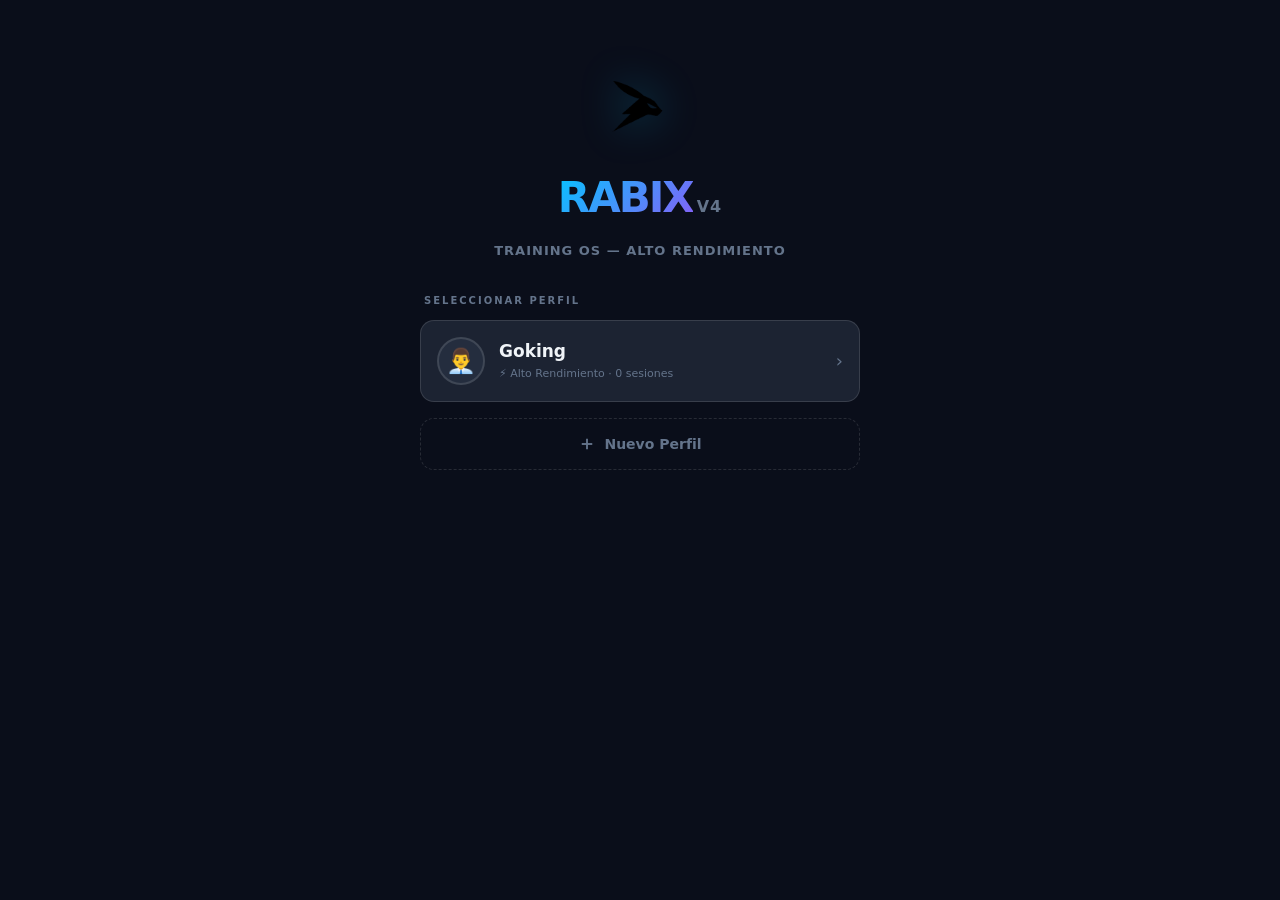
<file: RABIX_V4.html>
<!DOCTYPE html>
<html lang="es">

<head>
    <meta charset="UTF-8" />
    <meta name="viewport"
        content="width=device-width, initial-scale=1.0, viewport-fit=cover, maximum-scale=1.0, user-scalable=no" />
    <meta name="apple-mobile-web-app-capable" content="yes" />
    <meta name="apple-mobile-web-app-status-bar-style" content="black-translucent" />
    <meta name="apple-mobile-web-app-title" content="RABIX" />
    <meta name="mobile-web-app-capable" content="yes" />
    <meta name="theme-color" content="#0a0e1a" />
    <meta name="description" content="RABIX V4 — Sistema de entrenamiento inteligente con múltiples objetivos" />
    
        <link rel="apple-touch-icon" href="[data-uri]" />
    <title>RABIX V4 — Training OS</title>
    <style>
/* ============================================================
   RABIX V3 — Design System
   Dark Athletic Theme · Mobile-First · Performance-Focused
   ============================================================ */

/* ── Variables ── */
:root {
    --bg: #0a0e1a;
    --bg-2: #111827;
    --surface: #1c2332;
    --surface-2: #242d3e;
    --border: rgba(255, 255, 255, 0.07);
    --border-2: rgba(255, 255, 255, 0.12);

    --accent: #00c8ff;
    --accent-2: #0097c4;
    --green: #22c55e;
    --green-glow: rgba(34, 197, 94, 0.25);
    --yellow: #facc15;
    --yellow-glow: rgba(250, 204, 21, 0.25);
    --red: #f43f5e;
    --red-glow: rgba(244, 63, 94, 0.25);
    --purple: #8b5cf6;
    --orange: #f97316;

    --text: #f0f4f8;
    --text-2: #94a3b8;
    --text-3: #64748b;

    --radius-sm: 8px;
    --radius: 14px;
    --radius-lg: 20px;
    --radius-xl: 28px;

    --f-title: 'SF Pro Display', -apple-system, system-ui, sans-serif;
    --f-body: 'SF Pro Text', -apple-system, system-ui, sans-serif;
    --f-mono: 'SF Mono', 'Fira Code', 'Courier New', monospace;

    --transition: 0.2s cubic-bezier(0.4, 0, 0.2, 1);
    --transition-slow: 0.4s cubic-bezier(0.4, 0, 0.2, 1);

    --header-h: 64px;
    --nav-h: 68px;
}

/* ── Reset ── */
*,
*::before,
*::after {
    box-sizing: border-box;
    margin: 0;
    padding: 0;
}

html {
    height: 100%;
}

body {
    background: var(--bg);
    color: var(--text);
    font-family: var(--f-body);
    font-size: 15px;
    line-height: 1.5;
    height: 100%;
    overflow-x: hidden;
    -webkit-font-smoothing: antialiased;
}

input,
button,
textarea,
select {
    font-family: inherit;
}

button {
    cursor: pointer;
    border: none;
    background: none;
    color: inherit;
}

textarea {
    resize: none;
}

*:focus-visible {
    outline: 2px solid var(--accent);
    outline-offset: 2px;
}

/* ── Scrollbar ── */
::-webkit-scrollbar {
    width: 4px;
}

::-webkit-scrollbar-track {
    background: transparent;
}

::-webkit-scrollbar-thumb {
    background: var(--surface-2);
    border-radius: 4px;
}

/* ══════════════════════════════════════════════════
   LAYOUT
═══════════════════════════════════════════════════ */
.app-header {
    position: fixed;
    top: 0;
    left: 0;
    right: 0;
    height: var(--header-h);
    background: rgba(10, 14, 26, 0.92);
    backdrop-filter: blur(20px);
    -webkit-backdrop-filter: blur(20px);
    border-bottom: 1px solid var(--border);
    display: flex;
    align-items: center;
    justify-content: space-between;
    padding: 0 20px;
    z-index: 100;
}

.header-brand {
    display: flex;
    align-items: center;
    gap: 10px;
}

.brand-logo {
    font-size: 24px;
    filter: drop-shadow(0 0 8px var(--accent));
}

.brand-name {
    font-family: var(--f-title);
    font-size: 22px;
    font-weight: 900;
    letter-spacing: -0.5px;
    background: linear-gradient(135deg, var(--accent), var(--purple));
    -webkit-background-clip: text;
    -webkit-text-fill-color: transparent;
    background-clip: text;
}

.brand-version {
    font-size: 11px;
    font-weight: 700;
    color: var(--text-3);
    letter-spacing: 1px;
    margin-left: 2px;
    vertical-align: super;
}

.header-meta {
    display: flex;
    align-items: center;
    gap: 10px;
}

.phase-badge {
    font-size: 10px;
    font-weight: 800;
    letter-spacing: 0.8px;
    text-transform: uppercase;
    color: var(--text-2);
    padding: 4px 10px;
    background: var(--surface);
    border-radius: 20px;
    border: 1px solid var(--border-2);
}

/* Fatigue Semaphore */
.semaphore {
    width: 18px;
    height: 18px;
    border-radius: 50%;
    background: var(--green);
    box-shadow: 0 0 10px var(--green-glow);
    transition: background var(--transition), box-shadow var(--transition);
    flex-shrink: 0;
}

.semaphore.yellow {
    background: var(--yellow);
    box-shadow: 0 0 10px var(--yellow-glow);
}

.semaphore.red {
    background: var(--red);
    box-shadow: 0 0 10px var(--red-glow);
    animation: pulse-red 1.5s infinite;
}

@keyframes pulse-red {

    0%,
    100% {
        box-shadow: 0 0 8px var(--red-glow);
    }

    50% {
        box-shadow: 0 0 20px rgba(244, 63, 94, 0.6);
    }
}

.app-main {
    padding-top: var(--header-h);
    padding-bottom: calc(var(--nav-h) + 8px);
    min-height: 100dvh;
}

/* ── Views ── */
.view {
    display: none;
    padding: 16px 16px 24px;
    gap: 14px;
    flex-direction: column;
    animation: fadeSlideIn 0.3s ease;
}

.view.active {
    display: flex;
}

@keyframes fadeSlideIn {
    from {
        opacity: 0;
        transform: translateY(12px);
    }

    to {
        opacity: 1;
        transform: translateY(0);
    }
}

/* ══════════════════════════════════════════════════
   BOTTOM NAV
═══════════════════════════════════════════════════ */
.bottom-nav {
    position: fixed;
    bottom: 0;
    left: 0;
    right: 0;
    height: var(--nav-h);
    background: rgba(17, 24, 39, 0.96);
    backdrop-filter: blur(20px);
    -webkit-backdrop-filter: blur(20px);
    border-top: 1px solid var(--border);
    display: flex;
    align-items: center;
    z-index: 100;
    padding: 0 8px;
    padding-bottom: env(safe-area-inset-bottom, 0);
}

.nav-btn {
    flex: 1;
    display: flex;
    flex-direction: column;
    align-items: center;
    justify-content: center;
    gap: 4px;
    padding: 8px 4px;
    color: var(--text-3);
    font-size: 10px;
    font-weight: 600;
    letter-spacing: 0.5px;
    text-transform: uppercase;
    transition: color var(--transition);
    border-radius: var(--radius-sm);
}

.nav-btn:hover {
    color: var(--text-2);
}

.nav-btn.active {
    color: var(--accent);
    text-shadow: 0 0 12px rgba(0, 200, 255, 0.4);
}

.nav-btn.active svg {
    filter: drop-shadow(0 0 6px rgba(0, 200, 255, 0.5));
}

/* ══════════════════════════════════════════════════
   PANEL COMPONENT
═══════════════════════════════════════════════════ */
.panel {
    background: var(--surface);
    border-radius: var(--radius);
    border: 1px solid var(--border);
    padding: 16px;
    display: flex;
    flex-direction: column;
    gap: 12px;
}

.panel-header {
    display: flex;
    align-items: center;
    justify-content: space-between;
}

.panel-title {
    font-family: var(--f-title);
    font-size: 13px;
    font-weight: 700;
    text-transform: uppercase;
    letter-spacing: 1px;
    color: var(--text-2);
}

.panel-badge {
    font-size: 10px;
    font-weight: 700;
    color: var(--accent);
    background: rgba(0, 200, 255, 0.1);
    border: 1px solid rgba(0, 200, 255, 0.2);
    padding: 3px 8px;
    border-radius: 20px;
    letter-spacing: 0.5px;
}

/* ══════════════════════════════════════════════════
   TODAY CARD (Dashboard Hero)
═══════════════════════════════════════════════════ */
.today-card {
    background: linear-gradient(135deg, var(--surface) 0%, var(--surface-2) 100%);
    border-radius: var(--radius-lg);
    border: 1px solid var(--border-2);
    padding: 20px;
    display: flex;
    flex-direction: column;
    gap: 14px;
    position: relative;
    overflow: hidden;
}

.today-card::before {
    content: '';
    position: absolute;
    top: -40%;
    right: -20%;
    width: 200px;
    height: 200px;
    background: radial-gradient(circle, rgba(0, 200, 255, 0.07) 0%, transparent 70%);
    pointer-events: none;
}

.today-card-header {
    display: flex;
    align-items: flex-start;
    justify-content: space-between;
}

.today-label {
    font-size: 10px;
    font-weight: 800;
    letter-spacing: 2px;
    text-transform: uppercase;
    color: var(--accent);
    margin-bottom: 2px;
}

.today-date {
    font-family: var(--f-title);
    font-size: 22px;
    font-weight: 900;
    color: var(--text);
    letter-spacing: -0.5px;
}

.btn-scenario-override {
    width: 36px;
    height: 36px;
    display: flex;
    align-items: center;
    justify-content: center;
    background: var(--surface-2);
    border-radius: var(--radius-sm);
    border: 1px solid var(--border-2);
    color: var(--text-2);
    transition: all var(--transition);
    flex-shrink: 0;
}

.btn-scenario-override:hover {
    color: var(--accent);
    border-color: var(--accent);
}

.today-scenario {
    display: flex;
    align-items: center;
    gap: 10px;
}

.scenario-emoji {
    font-size: 28px;
}

.scenario-label {
    font-family: var(--f-title);
    font-size: 18px;
    font-weight: 900;
    letter-spacing: -0.3px;
}

.today-exercises-preview {
    display: flex;
    flex-wrap: wrap;
    gap: 6px;
}

.exercise-chip {
    font-size: 11px;
    font-weight: 600;
    color: var(--text-2);
    background: rgba(255, 255, 255, 0.05);
    border: 1px solid var(--border);
    padding: 4px 10px;
    border-radius: 20px;
}

.btn-start-training {
    display: flex;
    align-items: center;
    justify-content: center;
    gap: 8px;
    height: 52px;
    background: linear-gradient(135deg, var(--accent) 0%, var(--accent-2) 100%);
    color: var(--bg);
    border-radius: var(--radius);
    font-family: var(--f-title);
    font-size: 14px;
    font-weight: 900;
    letter-spacing: 1.5px;
    text-transform: uppercase;
    transition: all var(--transition);
    box-shadow: 0 4px 20px rgba(0, 200, 255, 0.25);
    margin-top: 4px;
}

.btn-start-training:hover {
    transform: translateY(-2px);
    box-shadow: 0 8px 28px rgba(0, 200, 255, 0.35);
}

.btn-start-training:active {
    transform: scale(0.98);
}

/* ══════════════════════════════════════════════════
   FATIGUE METRICS
═══════════════════════════════════════════════════ */
.fatigue-metrics {
    display: grid;
    grid-template-columns: repeat(3, 1fr);
    gap: 10px;
}

.metric {
    background: var(--surface-2);
    border-radius: var(--radius-sm);
    padding: 12px 8px;
    text-align: center;
    border: 1px solid var(--border);
}

.metric-value {
    display: block;
    font-family: var(--f-title);
    font-size: 24px;
    font-weight: 900;
    color: var(--text);
    letter-spacing: -0.5px;
}

.metric-label {
    font-size: 10px;
    font-weight: 600;
    color: var(--text-3);
    text-transform: uppercase;
    letter-spacing: 0.8px;
}

.fatigue-bar-wrap {
    height: 8px;
    background: var(--surface-2);
    border-radius: 4px;
    overflow: hidden;
}

.fatigue-bar {
    height: 100%;
    width: 0%;
    border-radius: 4px;
    background: var(--green);
    transition: width 0.8s cubic-bezier(0.4, 0, 0.2, 1), background 0.4s;
}

.fatigue-reco {
    font-size: 13px;
    color: var(--text-2);
    line-height: 1.5;
}

/* ══════════════════════════════════════════════════
   WEEK DAYS DOTs
═══════════════════════════════════════════════════ */
.week-days {
    display: flex;
    justify-content: space-between;
    gap: 6px;
}

.day-dot {
    flex: 1;
    display: flex;
    flex-direction: column;
    align-items: center;
    gap: 6px;
}

.day-dot span {
    font-size: 10px;
    font-weight: 700;
    letter-spacing: 0.5px;
    text-transform: uppercase;
    color: var(--text-3);
}

.day-dot .dot {
    width: 32px;
    height: 32px;
    border-radius: 50%;
    background: var(--surface-2);
    border: 1.5px solid var(--border);
    display: flex;
    align-items: center;
    justify-content: center;
    font-size: 11px;
    transition: all var(--transition);
}

.day-dot.done .dot {
    background: var(--green);
    border-color: var(--green);
    color: #fff;
    box-shadow: 0 0 8px var(--green-glow);
}

.day-dot.today .dot {
    background: var(--accent);
    border-color: var(--accent);
    color: var(--bg);
    box-shadow: 0 0 12px rgba(0, 200, 255, 0.35);
}

.day-dot.skipped .dot {
    background: var(--red);
    border-color: var(--red);
    opacity: 0.6;
}

.day-dot.rest .dot {
    opacity: 0.4;
}

/* ══════════════════════════════════════════════════
   PHASE TIMELINE
═══════════════════════════════════════════════════ */
.phase-timeline {
    display: flex;
    flex-direction: column;
    gap: 8px;
}

.phase-row {
    display: flex;
    align-items: center;
    gap: 10px;
}

.phase-row-label {
    font-size: 11px;
    font-weight: 700;
    color: var(--text-2);
    min-width: 70px;
}

.phase-row-bar-wrap {
    flex: 1;
    height: 10px;
    background: var(--surface-2);
    border-radius: 5px;
    overflow: hidden;
    border: 1px solid var(--border);
}

.phase-row-bar {
    height: 100%;
    border-radius: 5px;
    transition: width 1s cubic-bezier(0.4, 0, 0.2, 1);
}

.phase-row-pct {
    font-size: 11px;
    font-weight: 700;
    color: var(--text-3);
    min-width: 32px;
    text-align: right;
}

/* ══════════════════════════════════════════════════
   TRAINING MODE
═══════════════════════════════════════════════════ */
.train-header {
    display: flex;
    align-items: center;
    gap: 12px;
    padding: 8px 0 4px;
}

.btn-back {
    width: 40px;
    height: 40px;
    display: flex;
    align-items: center;
    justify-content: center;
    background: var(--surface);
    border-radius: var(--radius-sm);
    border: 1px solid var(--border);
    color: var(--text-2);
    transition: all var(--transition);
    flex-shrink: 0;
}

.btn-back:hover {
    color: var(--text);
    border-color: var(--border-2);
}

.train-header>div:nth-child(2) {
    flex: 1;
}

.train-scenario-label {
    font-family: var(--f-title);
    font-size: 17px;
    font-weight: 900;
    color: var(--text);
}

.train-date-label {
    font-size: 12px;
    color: var(--text-3);
}

.btn-finish-session {
    font-size: 11px;
    font-weight: 800;
    letter-spacing: 1px;
    text-transform: uppercase;
    color: var(--green);
    padding: 8px 14px;
    border: 1.5px solid var(--green);
    border-radius: var(--radius-sm);
    transition: all var(--transition);
}

.btn-finish-session:hover {
    background: var(--green);
    color: var(--bg);
}

/* Alert Banner */
.alert-banner {
    display: flex;
    align-items: center;
    gap: 10px;
    background: rgba(244, 63, 94, 0.1);
    border: 1px solid rgba(244, 63, 94, 0.3);
    border-radius: var(--radius-sm);
    padding: 12px 14px;
    font-size: 13px;
    color: #fda4af;
}

.alert-banner.hidden {
    display: none;
}

.alert-banner p {
    flex: 1;
}

.btn-dismiss {
    font-size: 14px;
    color: var(--text-3);
    padding: 2px 6px;
    border-radius: 4px;
    transition: color var(--transition);
}

.btn-dismiss:hover {
    color: var(--text);
}

/* Exercise List */
.exercise-list {
    display: flex;
    flex-direction: column;
    gap: 10px;
}

/* Exercise Card */
.exercise-card {
    background: var(--surface);
    border-radius: var(--radius);
    border: 1px solid var(--border);
    overflow: hidden;
    transition: border-color var(--transition);
}

.exercise-card.logged {
    border-color: rgba(34, 197, 94, 0.4);
}

.exercise-card-header {
    display: flex;
    align-items: center;
    gap: 12px;
    padding: 14px 16px;
    cursor: pointer;
    tap-highlight-color: transparent;
    -webkit-tap-highlight-color: transparent;
}

.exercise-card-header:hover {
    background: rgba(255, 255, 255, 0.02);
}

.ex-fatigue-badge {
    width: 32px;
    height: 32px;
    border-radius: var(--radius-sm);
    display: flex;
    align-items: center;
    justify-content: center;
    font-size: 11px;
    font-weight: 800;
    flex-shrink: 0;
}

.ex-fatigue-badge.f1 {
    background: rgba(34, 197, 94, 0.15);
    color: var(--green);
}

.ex-fatigue-badge.f2 {
    background: rgba(250, 204, 21, 0.15);
    color: var(--yellow);
}

.ex-fatigue-badge.f3 {
    background: rgba(244, 63, 94, 0.15);
    color: var(--red);
}

.exercise-card-info {
    flex: 1;
    min-width: 0;
}

.ex-name {
    font-family: var(--f-title);
    font-size: 15px;
    font-weight: 700;
    color: var(--text);
    white-space: nowrap;
    overflow: hidden;
    text-overflow: ellipsis;
}

.ex-group {
    font-size: 11px;
    color: var(--text-3);
    margin-top: 2px;
}

.ex-weight-pill {
    font-family: var(--f-mono);
    font-size: 13px;
    font-weight: 700;
    color: var(--accent);
    background: rgba(0, 200, 255, 0.08);
    border: 1px solid rgba(0, 200, 255, 0.15);
    padding: 4px 10px;
    border-radius: 20px;
    white-space: nowrap;
    flex-shrink: 0;
}

.ex-weight-pill.progressed {
    color: var(--green);
    background: rgba(34, 197, 94, 0.08);
    border-color: rgba(34, 197, 94, 0.2);
}

.ex-log-indicator {
    font-size: 16px;
    flex-shrink: 0;
}

/* Logged sets list inside card */
.ex-logged-sets {
    padding: 0 16px 14px;
    display: flex;
    flex-direction: column;
    gap: 6px;
}

.logged-set-row {
    display: flex;
    align-items: center;
    gap: 8px;
    font-size: 12px;
    color: var(--text-2);
    background: var(--surface-2);
    border-radius: var(--radius-sm);
    padding: 8px 12px;
}

.set-num {
    font-family: var(--f-mono);
    font-weight: 700;
    color: var(--text-3);
    min-width: 20px;
}

.set-data {
    flex: 1;
}

.set-rpe {
    font-weight: 700;
}

.set-rpe.low {
    color: var(--green);
}

.set-rpe.mid {
    color: var(--yellow);
}

.set-rpe.high {
    color: var(--red);
}

.btn-add-set {
    display: flex;
    align-items: center;
    justify-content: center;
    gap: 6px;
    height: 40px;
    margin: 0 16px 14px;
    background: rgba(0, 200, 255, 0.05);
    border: 1.5px dashed rgba(0, 200, 255, 0.25);
    border-radius: var(--radius-sm);
    color: var(--accent);
    font-size: 12px;
    font-weight: 700;
    letter-spacing: 0.5px;
    text-transform: uppercase;
    transition: all var(--transition);
}

.btn-add-set:hover {
    background: rgba(0, 200, 255, 0.1);
    border-color: var(--accent);
}

/* ══════════════════════════════════════════════════
   HISTORY VIEW
═══════════════════════════════════════════════════ */
.history-header {
    display: flex;
    align-items: center;
    justify-content: space-between;
    padding: 6px 0;
}

.view-title {
    font-family: var(--f-title);
    font-size: 24px;
    font-weight: 900;
    letter-spacing: -0.5px;
}

.btn-icon {
    width: 36px;
    height: 36px;
    display: flex;
    align-items: center;
    justify-content: center;
    background: var(--surface);
    border-radius: var(--radius-sm);
    border: 1px solid var(--border);
    color: var(--text-3);
    transition: all var(--transition);
}

.btn-icon:hover {
    color: var(--red);
    border-color: rgba(244, 63, 94, 0.3);
}

/* RPE Chart */
.rpe-chart {
    width: 100%;
    height: 140px;
    display: block;
}

.chart-legend {
    display: flex;
    align-items: center;
    gap: 12px;
    flex-wrap: wrap;
    font-size: 11px;
    color: var(--text-3);
}

.legend-dot {
    display: inline-block;
    width: 8px;
    height: 8px;
    border-radius: 50%;
    flex-shrink: 0;
}

.legend-dot.green {
    background: var(--green);
}

.legend-dot.yellow {
    background: var(--yellow);
}

.legend-dot.red {
    background: var(--red);
}

/* Library */
.search-input {
    width: 100%;
    background: var(--surface-2);
    border: 1px solid var(--border);
    border-radius: var(--radius-sm);
    padding: 10px 14px;
    color: var(--text);
    font-size: 14px;
    transition: border-color var(--transition);
}

.search-input:focus {
    border-color: var(--accent);
}

.search-input::placeholder {
    color: var(--text-3);
}

.library-list {
    display: flex;
    flex-direction: column;
    gap: 4px;
}

.library-row {
    display: flex;
    align-items: center;
    gap: 10px;
    padding: 10px 12px;
    border-radius: var(--radius-sm);
    background: var(--surface-2);
    border: 1px solid var(--border);
}

.library-cod {
    font-family: var(--f-mono);
    font-size: 11px;
    font-weight: 700;
    color: var(--text-3);
    min-width: 24px;
}

.library-name {
    flex: 1;
    font-size: 13px;
    font-weight: 600;
    color: var(--text);
}

.library-grupo {
    font-size: 11px;
    color: var(--text-3);
    text-align: right;
}

.library-fatiga {
    width: 20px;
    height: 20px;
    border-radius: 50%;
    flex-shrink: 0;
}

.library-fatiga.f1 {
    background: var(--green);
}

.library-fatiga.f2 {
    background: var(--yellow);
}

.library-fatiga.f3 {
    background: var(--red);
}

/* Session Log */
.session-log {
    display: flex;
    flex-direction: column;
    gap: 6px;
}

.session-row {
    padding: 12px 14px;
    background: var(--surface-2);
    border-radius: var(--radius-sm);
    border: 1px solid var(--border);
    display: flex;
    align-items: center;
    gap: 10px;
    cursor: pointer;
    transition: border-color var(--transition);
}

.session-row:hover {
    border-color: var(--border-2);
}

.session-row-date {
    font-family: var(--f-mono);
    font-size: 11px;
    color: var(--text-3);
    min-width: 80px;
}

.session-row-info {
    flex: 1;
}

.session-row-scenario {
    font-size: 13px;
    font-weight: 700;
    color: var(--text);
}

.session-row-stats {
    font-size: 11px;
    color: var(--text-3);
}

.session-row-rpe {
    font-family: var(--f-title);
    font-weight: 900;
    font-size: 18px;
}

.session-row-rpe.low {
    color: var(--green);
}

.session-row-rpe.mid {
    color: var(--yellow);
}

.session-row-rpe.high {
    color: var(--red);
}

/* ══════════════════════════════════════════════════
   MODALS
═══════════════════════════════════════════════════ */
.modal-overlay {
    position: fixed;
    inset: 0;
    background: rgba(0, 0, 0, 0.7);
    backdrop-filter: blur(6px);
    -webkit-backdrop-filter: blur(6px);
    z-index: 500;
    display: flex;
    align-items: flex-end;
    padding: 0;
    animation: overlayIn 0.25s ease;
}

.modal-overlay.hidden {
    display: none;
}

@keyframes overlayIn {
    from {
        opacity: 0;
    }

    to {
        opacity: 1;
    }
}

.modal-sheet {
    width: 100%;
    background: var(--bg-2);
    border-radius: var(--radius-xl) var(--radius-xl) 0 0;
    border: 1px solid var(--border-2);
    border-bottom: none;
    padding: 12px 20px 32px;
    display: flex;
    flex-direction: column;
    gap: 16px;
    max-height: 92dvh;
    overflow-y: auto;
    animation: sheetUp 0.3s cubic-bezier(0.2, 0, 0, 1);
}

.modal-sheet.small {
    max-height: 70dvh;
}

@keyframes sheetUp {
    from {
        transform: translateY(100%);
    }

    to {
        transform: translateY(0);
    }
}

.modal-handle {
    width: 36px;
    height: 4px;
    background: var(--border-2);
    border-radius: 2px;
    margin: 0 auto;
    flex-shrink: 0;
}

.modal-header-row {
    display: flex;
    align-items: flex-start;
    justify-content: space-between;
}

.modal-title {
    font-family: var(--f-title);
    font-size: 20px;
    font-weight: 900;
    color: var(--text);
    letter-spacing: -0.3px;
}

.modal-subtitle {
    font-size: 13px;
    color: var(--text-3);
    margin-top: 2px;
}

.btn-close-modal {
    width: 32px;
    height: 32px;
    display: flex;
    align-items: center;
    justify-content: center;
    background: var(--surface-2);
    border-radius: var(--radius-sm);
    color: var(--text-3);
    font-size: 14px;
    transition: all var(--transition);
}

.btn-close-modal:hover {
    color: var(--text);
}

/* Suggestion Banner */
.suggestion-banner {
    display: flex;
    align-items: center;
    gap: 10px;
    background: rgba(0, 200, 255, 0.06);
    border: 1px solid rgba(0, 200, 255, 0.18);
    border-radius: var(--radius-sm);
    padding: 10px 14px;
}

.suggestion-icon {
    font-size: 18px;
}

.suggestion-text {
    font-size: 13px;
    color: var(--accent);
    font-weight: 600;
}

/* Form Grid */
.form-grid {
    display: grid;
    grid-template-columns: 1fr 1fr;
    gap: 12px;
}

.form-group {
    display: flex;
    flex-direction: column;
    gap: 6px;
}

.form-group.full-width {
    grid-column: 1 / -1;
}

.form-label {
    font-size: 10px;
    font-weight: 800;
    letter-spacing: 1px;
    text-transform: uppercase;
    color: var(--text-3);
}

.form-input {
    background: var(--surface);
    border: 1.5px solid var(--border-2);
    border-radius: var(--radius-sm);
    padding: 12px 14px;
    color: var(--text);
    font-size: 18px;
    font-weight: 700;
    text-align: center;
    transition: border-color var(--transition);
    -moz-appearance: textfield;
}

.form-input::-webkit-outer-spin-button,
.form-input::-webkit-inner-spin-button {
    -webkit-appearance: none;
}

.form-input:focus {
    border-color: var(--accent);
}

textarea.form-input {
    font-size: 14px;
    font-weight: 400;
    text-align: left;
}

/* RPE Slider */
.rpe-slider-wrap {
    display: flex;
    align-items: center;
    gap: 12px;
}

.rpe-slider {
    flex: 1;
    -webkit-appearance: none;
    height: 6px;
    border-radius: 3px;
    background: var(--surface);
    border: 1px solid var(--border-2);
    outline: none;
}

.rpe-slider::-webkit-slider-thumb {
    -webkit-appearance: none;
    width: 24px;
    height: 24px;
    border-radius: 50%;
    background: var(--accent);
    cursor: pointer;
    box-shadow: 0 0 10px rgba(0, 200, 255, 0.4);
    transition: transform var(--transition);
}

.rpe-slider::-webkit-slider-thumb:hover {
    transform: scale(1.1);
}

.rpe-slider.dolor::-webkit-slider-thumb {
    background: var(--red);
    box-shadow: 0 0 10px var(--red-glow);
}

.rpe-value {
    font-family: var(--f-title);
    font-size: 24px;
    font-weight: 900;
    color: var(--text);
    min-width: 36px;
    text-align: right;
}

.rpe-labels {
    display: flex;
    justify-content: space-between;
    font-size: 10px;
    color: var(--text-3);
    padding: 0 2px;
}

/* Pain alert */
.pain-alert {
    background: rgba(244, 63, 94, 0.08);
    border: 1px solid rgba(244, 63, 94, 0.25);
    border-radius: var(--radius-sm);
    padding: 10px 14px;
    font-size: 13px;
    color: #fda4af;
}

.pain-alert.hidden {
    display: none;
}

/* Scenario Options */
.scenario-options {
    display: flex;
    flex-direction: column;
    gap: 8px;
}

.scenario-option-btn {
    display: flex;
    align-items: center;
    gap: 12px;
    padding: 14px 16px;
    background: var(--surface);
    border-radius: var(--radius);
    border: 1.5px solid var(--border);
    text-align: left;
    transition: all var(--transition);
}

.scenario-option-btn:hover {
    border-color: var(--border-2);
    background: var(--surface-2);
}

.scenario-option-btn.selected {
    border-color: var(--accent);
    background: rgba(0, 200, 255, 0.05);
}

.scenario-option-emoji {
    font-size: 22px;
}

.scenario-option-label {
    font-size: 14px;
    font-weight: 700;
    color: var(--text);
}

/* Buttons */
.btn-primary {
    width: 100%;
    height: 52px;
    background: linear-gradient(135deg, var(--accent) 0%, var(--accent-2) 100%);
    color: var(--bg);
    border-radius: var(--radius);
    font-family: var(--f-title);
    font-size: 14px;
    font-weight: 900;
    letter-spacing: 1.2px;
    text-transform: uppercase;
    display: flex;
    align-items: center;
    justify-content: center;
    gap: 8px;
    transition: all var(--transition);
    box-shadow: 0 4px 16px rgba(0, 200, 255, 0.2);
}

.btn-primary:hover {
    transform: translateY(-1px);
    box-shadow: 0 6px 24px rgba(0, 200, 255, 0.3);
}

.btn-primary:active {
    transform: scale(0.99);
}

.btn-secondary {
    width: 100%;
    height: 48px;
    background: var(--surface);
    color: var(--text-2);
    border-radius: var(--radius);
    border: 1px solid var(--border-2);
    font-size: 14px;
    font-weight: 600;
    transition: all var(--transition);
}

.btn-secondary:hover {
    color: var(--text);
}

/* Empty State */
.empty-state {
    text-align: center;
    padding: 32px 16px;
    color: var(--text-3);
    font-size: 14px;
}

.empty-state-icon {
    font-size: 40px;
    margin-bottom: 8px;
}

/* Survey form */
.survey-form {
    display: flex;
    flex-direction: column;
    gap: 16px;
}

/* Utilities */
.hidden {
    display: none !important;
}

/* ══════════════════════════════════════════════════
   HEADER LOGO & USER BUTTON
═══════════════════════════════════════════════════ */
.header-logo {
    width: 28px;
    height: 28px;
    object-fit: contain;
    filter: drop-shadow(0 0 6px rgba(0, 200, 255, 0.4));
    flex-shrink: 0;
}

.header-user-btn {
    width: 36px;
    height: 36px;
    display: flex;
    align-items: center;
    justify-content: center;
    background: var(--surface);
    border-radius: 50%;
    border: 1.5px solid var(--border-2);
    font-size: 16px;
    transition: all var(--transition);
    flex-shrink: 0;
}

.header-user-btn:hover {
    border-color: var(--accent);
    transform: scale(1.05);
}

/* ══════════════════════════════════════════════════
   LOGIN / USER SELECT
═══════════════════════════════════════════════════ */
.login-view {
    position: fixed;
    inset: 0;
    z-index: 900;
    background: var(--bg);
    display: flex;
    flex-direction: column;
    align-items: center;
    overflow-y: auto;
}

.login-logo-wrap {
    padding: 64px 0 32px;
    display: flex;
    flex-direction: column;
    align-items: center;
    gap: 12px;
}

.login-logo {
    width: 90px;
    height: 90px;
    object-fit: contain;
    filter: drop-shadow(0 0 20px rgba(0, 200, 255, 0.3));
}

.login-brand {
    display: flex;
    align-items: baseline;
    gap: 4px;
}

.login-brand-name {
    font-family: var(--f-title);
    font-size: 42px;
    font-weight: 900;
    letter-spacing: -2px;
    background: linear-gradient(135deg, var(--accent) 0%, var(--purple) 100%);
    -webkit-background-clip: text;
    -webkit-text-fill-color: transparent;
    background-clip: text;
}

.login-brand-version {
    font-size: 16px;
    font-weight: 900;
    color: var(--text-3);
    letter-spacing: 1px;
}

.login-tagline {
    font-size: 13px;
    font-weight: 600;
    color: var(--text-3);
    letter-spacing: 1px;
    text-transform: uppercase;
}

.login-body {
    width: 100%;
    max-width: 480px;
    padding: 0 20px 40px;
    display: flex;
    flex-direction: column;
    gap: 12px;
}

.login-label {
    font-size: 10px;
    font-weight: 800;
    letter-spacing: 2px;
    color: var(--text-3);
    text-transform: uppercase;
    padding-left: 4px;
}

.user-list {
    display: flex;
    flex-direction: column;
    gap: 8px;
}

.user-card {
    display: flex;
    align-items: center;
    gap: 14px;
    padding: 16px;
    background: var(--surface);
    border: 1.5px solid var(--border-2);
    border-radius: var(--radius);
    cursor: pointer;
    transition: all var(--transition);
    -webkit-tap-highlight-color: transparent;
}

.user-card:hover {
    border-color: var(--accent);
    background: var(--surface-2);
    transform: translateY(-1px);
}

.user-card:active {
    transform: scale(0.99);
}

.user-card-emoji {
    width: 48px;
    height: 48px;
    border-radius: 50%;
    background: var(--surface-2);
    border: 2px solid var(--border-2);
    display: flex;
    align-items: center;
    justify-content: center;
    font-size: 24px;
    flex-shrink: 0;
}

.user-card-info {
    flex: 1;
}

.user-card-name {
    font-family: var(--f-title);
    font-size: 17px;
    font-weight: 800;
    color: var(--text);
}

.user-card-meta {
    font-size: 11px;
    color: var(--text-3);
    margin-top: 2px;
}

.user-card-arrow {
    color: var(--text-3);
    font-size: 18px;
}

.btn-new-user {
    display: flex;
    align-items: center;
    justify-content: center;
    gap: 8px;
    height: 52px;
    background: transparent;
    border: 1.5px dashed var(--border-2);
    border-radius: var(--radius);
    color: var(--text-3);
    font-size: 14px;
    font-weight: 600;
    transition: all var(--transition);
    margin-top: 4px;
}

.btn-new-user:hover {
    border-color: var(--accent);
    color: var(--accent);
}

/* ══════════════════════════════════════════════════
   DÍA DOBLE BUTTON
═══════════════════════════════════════════════════ */
.btn-dia-doble {
    display: flex;
    align-items: center;
    justify-content: center;
    gap: 8px;
    height: 44px;
    background: rgba(249, 115, 22, 0.08);
    border: 1.5px solid rgba(249, 115, 22, 0.3);
    border-radius: var(--radius);
    color: var(--orange);
    font-size: 12px;
    font-weight: 900;
    letter-spacing: 1.5px;
    text-transform: uppercase;
    transition: all var(--transition);
    margin-top: 4px;
}

.btn-dia-doble:hover {
    background: rgba(249, 115, 22, 0.15);
    border-color: var(--orange);
}

/* Día Doble option cards */
.dia-doble-header {
    display: flex;
    align-items: center;
    gap: 12px;
}

.dia-doble-options {
    display: flex;
    flex-direction: column;
    gap: 8px;
}

.dia-doble-option-btn {
    display: flex;
    align-items: center;
    gap: 12px;
    padding: 14px 16px;
    background: var(--surface);
    border-radius: var(--radius);
    border: 1.5px solid var(--border);
    text-align: left;
    transition: all var(--transition);
    -webkit-tap-highlight-color: transparent;
}

.dia-doble-option-btn:hover {
    border-color: var(--orange);
    background: rgba(249, 115, 22, 0.05);
}

.dd-emoji {
    font-size: 22px;
    flex-shrink: 0;
}

.dd-info {
    flex: 1;
}

.dd-label {
    font-size: 14px;
    font-weight: 700;
    color: var(--text);
}

.dd-desc {
    font-size: 11px;
    color: var(--text-3);
    margin-top: 2px;
}

/* ══════════════════════════════════════════════════
   MOBILITY SECTION
═══════════════════════════════════════════════════ */
.mobility-section {
    background: linear-gradient(135deg, rgba(139, 92, 246, 0.08) 0%, rgba(16, 185, 129, 0.05) 100%);
    border: 1px solid rgba(139, 92, 246, 0.2);
    border-radius: var(--radius);
    overflow: hidden;
    transition: all var(--transition);
}

.mobility-header {
    display: flex;
    align-items: center;
    justify-content: space-between;
    padding: 14px 16px;
}

.mobility-title-wrap {
    display: flex;
    align-items: center;
    gap: 10px;
}

.mobility-icon {
    font-size: 22px;
}

.mobility-title {
    font-size: 11px;
    font-weight: 800;
    letter-spacing: 1.5px;
    text-transform: uppercase;
    color: var(--purple);
}

.mobility-subtitle {
    font-size: 11px;
    color: var(--text-3);
}

.mobility-actions {
    display: flex;
    align-items: center;
    gap: 6px;
}

.btn-skip-mobility {
    font-size: 10px;
    font-weight: 800;
    letter-spacing: 1px;
    text-transform: uppercase;
    color: var(--text-3);
    padding: 6px 12px;
    border: 1px solid var(--border);
    border-radius: 20px;
    transition: all var(--transition);
    -webkit-tap-highlight-color: transparent;
}

.btn-skip-mobility:hover {
    color: var(--red);
    border-color: rgba(244, 63, 94, 0.3);
}

.btn-toggle-mobility {
    width: 32px;
    height: 32px;
    display: flex;
    align-items: center;
    justify-content: center;
    color: var(--text-3);
    border-radius: var(--radius-sm);
    border: 1px solid var(--border);
    background: transparent;
    transition: all var(--transition);
}

.btn-toggle-mobility:hover {
    color: var(--purple);
}

.btn-toggle-mobility.collapsed svg {
    transform: rotate(-90deg);
}

.mobility-exercises {
    display: flex;
    flex-direction: column;
    gap: 1px;
    border-top: 1px solid rgba(139, 92, 246, 0.15);
}

.mobility-card {
    display: flex;
    align-items: center;
    gap: 12px;
    padding: 12px 16px;
    background: rgba(0, 0, 0, 0.15);
    transition: background var(--transition);
}

.mobility-card:hover {
    background: rgba(139, 92, 246, 0.08);
}

.mobility-card:last-child {
    border-radius: 0 0 var(--radius) var(--radius);
}

.mobility-emoji {
    font-size: 20px;
    flex-shrink: 0;
}

.mobility-info {
    flex: 1;
    min-width: 0;
}

.mobility-name {
    font-size: 13px;
    font-weight: 700;
    color: var(--text);
    white-space: nowrap;
    overflow: hidden;
    text-overflow: ellipsis;
}

.mobility-desc {
    font-size: 11px;
    color: var(--text-3);
    margin-top: 2px;
}

.mobility-time {
    font-family: var(--f-mono);
    font-size: 12px;
    font-weight: 700;
    color: var(--purple);
    background: rgba(139, 92, 246, 0.1);
    border: 1px solid rgba(139, 92, 246, 0.2);
    padding: 4px 8px;
    border-radius: 20px;
    flex-shrink: 0;
}

.mobility-section.collapsed .mobility-exercises {
    display: none;
}

/* ══════════════════════════════════════════════════
   EMOJI PICKER
═══════════════════════════════════════════════════ */
.emoji-picker {
    display: flex;
    flex-wrap: wrap;
    gap: 8px;
}

.emoji-option {
    width: 42px;
    height: 42px;
    display: flex;
    align-items: center;
    justify-content: center;
    font-size: 22px;
    background: var(--surface);
    border-radius: var(--radius-sm);
    border: 2px solid var(--border);
    cursor: pointer;
    transition: all var(--transition);
    -webkit-tap-highlight-color: transparent;
}

.emoji-option:hover {
    border-color: var(--accent);
    transform: scale(1.1);
}

.emoji-option.selected {
    border-color: var(--accent);
    background: rgba(0, 200, 255, 0.1);
    box-shadow: 0 0 12px rgba(0, 200, 255, 0.2);
}

/* Badge for custom exercises */
.custom-ex-badge {
    font-size: 10px;
    font-weight: 700;
    color: var(--purple);
    background: rgba(139, 92, 246, 0.1);
    border: 1px solid rgba(139, 92, 246, 0.2);
    padding: 2px 6px;
    border-radius: 20px;
    margin-left: 4px;
}

/* ══════════════════════════════════════════════════
   MOBILE / TOUCH IMPROVEMENTS
═══════════════════════════════════════════════════ */
@media (max-width: 480px) {
    :root {
        --header-h: 58px;
    }

    .brand-name {
        font-size: 20px;
    }

    .today-date {
        font-size: 18px;
    }

    .scenario-label {
        font-size: 16px;
    }
}

/* Prevent iOS input zoom (must be ≥16px) */
input[type="text"],
input[type="number"],
textarea,
select {
    font-size: 16px !important;
}

.form-input[type="number"] {
    font-size: 20px !important;
}

/* Better touch targets */
.exercise-card-header,
.nav-btn,
.btn-start-training,
.btn-dia-doble,
.btn-skip-mobility,
.scenario-option-btn,
.dia-doble-option-btn {
    touch-action: manipulation;
    -webkit-tap-highlight-color: transparent;
}

/* Bottom nav safe area */
.bottom-nav {
    padding-bottom: max(env(safe-area-inset-bottom, 0px), 8px);
}

/* Main area safe area top */
.app-main {
    padding-top: max(var(--header-h), env(safe-area-inset-top, 0px) + var(--header-h));
}

/* ══════════════════════════════════════════════════
   TIMER BAR
══════════════════════════════════════════════════ */
:root {
    --timer-h: 66px;
}

.timer-bar {
    position: fixed;
    bottom: var(--nav-h);
    left: 0;
    right: 0;
    height: var(--timer-h);
    background: rgba(10, 14, 26, 0.96);
    backdrop-filter: blur(16px);
    -webkit-backdrop-filter: blur(16px);
    border-top: 1px solid var(--border-2);
    display: flex;
    align-items: center;
    gap: 8px;
    padding: 0 12px;
    z-index: 90;
    padding-bottom: 0;
    transition: transform 0.3s cubic-bezier(0.4, 0, 0.2, 1);
}

.timer-bar.hidden {
    display: none;
}

/* Extra padding for training view when timer is visible */
#view-train {
    padding-bottom: calc(var(--nav-h) + var(--timer-h) + 24px);
}

/* ── Time display (tap target) ── */
.timer-display {
    display: flex;
    align-items: center;
    gap: 8px;
    background: var(--surface);
    border: 1.5px solid var(--border-2);
    border-radius: var(--radius);
    padding: 6px 14px;
    height: 48px;
    transition: all var(--transition);
    touch-action: manipulation;
    -webkit-tap-highlight-color: transparent;
    cursor: pointer;
    min-width: 110px;
}

.timer-display:hover {
    border-color: var(--accent);
}

/* Running state */
.timer-display.running {
    border-color: var(--accent);
    background: rgba(0, 200, 255, 0.06);
}

.timer-display.running .timer-time {
    color: var(--accent);
}

/* Warning: countdown ≤ 10s */
.timer-display.warning {
    border-color: var(--yellow);
    background: rgba(250, 204, 21, 0.06);
    animation: warnPulse 0.8s ease-in-out infinite;
}

.timer-display.warning .timer-time {
    color: var(--yellow);
}

@keyframes warnPulse {

    0%,
    100% {
        box-shadow: 0 0 0 0 rgba(250, 204, 21, 0);
    }

    50% {
        box-shadow: 0 0 16px 0 rgba(250, 204, 21, 0.3);
    }
}

/* Done / finished */
.timer-display.done {
    border-color: var(--green);
    background: rgba(34, 197, 94, 0.08);
}

.timer-display.done .timer-time {
    color: var(--green);
}

/* Flash animation on finish */
@keyframes timerFlash {

    0%,
    100% {
        opacity: 1;
    }

    25%,
    75% {
        opacity: 0.3;
    }

    50% {
        opacity: 1;
    }
}

.timer-bar.timer-done-flash {
    animation: timerFlash 0.4s ease 3;
}

/* ── Status dot ── */
.timer-status-dot {
    width: 8px;
    height: 8px;
    border-radius: 50%;
    background: var(--text-3);
    flex-shrink: 0;
    transition: background var(--transition), box-shadow var(--transition);
}

.timer-display.running .timer-status-dot {
    background: var(--accent);
    box-shadow: 0 0 8px rgba(0, 200, 255, 0.6);
    animation: dotPulse 1s ease-in-out infinite;
}

.timer-display.warning .timer-status-dot {
    background: var(--yellow);
    box-shadow: 0 0 8px rgba(250, 204, 21, 0.6);
}

.timer-display.done .timer-status-dot {
    background: var(--green);
    box-shadow: 0 0 8px rgba(34, 197, 94, 0.6);
}

@keyframes dotPulse {

    0%,
    100% {
        transform: scale(1);
    }

    50% {
        transform: scale(1.4);
    }
}

/* ── Time digits ── */
.timer-time {
    font-family: var(--f-mono);
    font-size: 22px;
    font-weight: 900;
    color: var(--text-2);
    letter-spacing: 2px;
    transition: color var(--transition);
    line-height: 1;
}

.timer-mode-icon {
    font-size: 14px;
    opacity: 0.5;
    flex-shrink: 0;
}

/* ── Presets ── */
.timer-presets {
    display: flex;
    align-items: center;
    gap: 4px;
    flex: 1;
    overflow-x: auto;
    scrollbar-width: none;
}

.timer-presets::-webkit-scrollbar {
    display: none;
}

.timer-preset {
    height: 36px;
    min-width: 36px;
    padding: 0 10px;
    background: var(--surface);
    border: 1px solid var(--border);
    border-radius: 20px;
    color: var(--text-3);
    font-size: 11px;
    font-weight: 700;
    letter-spacing: 0.5px;
    white-space: nowrap;
    transition: all var(--transition);
    touch-action: manipulation;
    -webkit-tap-highlight-color: transparent;
    flex-shrink: 0;
}

.timer-preset:hover {
    border-color: var(--accent);
    color: var(--accent);
}

.timer-preset.active {
    background: rgba(0, 200, 255, 0.1);
    border-color: var(--accent);
    color: var(--accent);
    box-shadow: 0 0 8px rgba(0, 200, 255, 0.2);
}

/* ── Reset button ── */
.timer-reset-btn {
    width: 40px;
    height: 40px;
    display: flex;
    align-items: center;
    justify-content: center;
    background: var(--surface);
    border: 1px solid var(--border);
    border-radius: var(--radius-sm);
    color: var(--text-3);
    transition: all var(--transition);
    flex-shrink: 0;
    touch-action: manipulation;
    -webkit-tap-highlight-color: transparent;
}

.timer-reset-btn:hover {
    color: var(--red);
    border-color: rgba(244, 63, 94, 0.3);
}
/* ══════════════════════════════════════════════════
   RABIX V4 — Objetivo Styles
══════════════════════════════════════════════════ */

/* Objetivo badge button in header */
.objetivo-badge-btn {
    background: none;
    border: none;
    padding: 0;
    cursor: pointer;
    transition: opacity var(--transition);
}
.objetivo-badge-btn:hover { opacity: 0.8; }

/* Objetivo options list in modal */
.objetivo-options {
    display: flex;
    flex-direction: column;
    gap: 8px;
}

.objetivo-option-btn {
    display: flex;
    align-items: center;
    gap: 12px;
    padding: 14px 16px;
    background: var(--surface);
    border-radius: var(--radius);
    border: 1.5px solid var(--border);
    text-align: left;
    transition: all var(--transition);
    -webkit-tap-highlight-color: transparent;
    position: relative;
}

.objetivo-option-btn:hover {
    border-color: var(--obj-color, var(--accent));
    background: color-mix(in srgb, var(--obj-color, var(--accent)) 8%, transparent);
}

.objetivo-option-btn.selected {
    border-color: var(--obj-color, var(--accent));
    background: color-mix(in srgb, var(--obj-color, var(--accent)) 10%, transparent);
}

.obj-emoji { font-size: 24px; flex-shrink: 0; }

.obj-info { flex: 1; min-width: 0; }

.obj-label {
    font-size: 14px;
    font-weight: 700;
    color: var(--text);
}

.obj-desc {
    font-size: 11px;
    color: var(--text-3);
    margin-top: 2px;
    white-space: nowrap;
    overflow: hidden;
    text-overflow: ellipsis;
}

.obj-check {
    font-size: 16px;
    color: var(--obj-color, var(--accent));
    font-weight: 900;
}

/* Objetivo picker (compact, for new user form) */
.objetivo-picker {
    display: flex;
    flex-direction: column;
    gap: 6px;
}

.objetivo-pick-btn {
    display: flex;
    align-items: center;
    gap: 10px;
    padding: 12px 14px;
    background: var(--surface);
    border-radius: var(--radius-sm);
    border: 1.5px solid var(--border);
    text-align: left;
    transition: all var(--transition);
    -webkit-tap-highlight-color: transparent;
    font-size: 14px;
    color: var(--text-2);
}

.objetivo-pick-btn:hover {
    border-color: var(--obj-color, var(--accent));
    color: var(--text);
}

.objetivo-pick-btn.selected {
    border-color: var(--obj-color, var(--accent));
    background: color-mix(in srgb, var(--obj-color, var(--accent)) 10%, transparent);
    color: var(--text);
    font-weight: 700;
}

.obj-pick-label { font-size: 13px; font-weight: 600; }

</style>
</head>

<body>

    <!-- ══════════ LOGIN / USER SELECTOR ══════════ -->
    <section id="view-login" class="login-view hidden">
        <div class="login-logo-wrap">
            <img src="[data-uri]" class="login-logo" alt="RABIX"
                onerror="this.style.display='none';this.nextElementSibling.textContent='⚡'" />
            <div class="login-brand">
                <span class="login-brand-name">RABIX</span>
                <span class="login-brand-version">V4</span>
            </div>
            <p class="login-tagline">Training OS — Alto Rendimiento</p>
        </div>
        <div class="login-body">
            <p class="login-label">SELECCIONAR PERFIL</p>
            <div class="user-list" id="user-list"></div>
            <button class="btn-new-user" id="btn-new-user">
                <svg width="18" height="18" viewBox="0 0 24 24" fill="none" stroke="currentColor" stroke-width="2.5">
                    <line x1="12" y1="5" x2="12" y2="19" />
                    <line x1="5" y1="12" x2="19" y2="12" />
                </svg>
                Nuevo Perfil
            </button>
        </div>
    </section>

    <!-- ══════════ HEADER ══════════ -->
    <header class="app-header" id="app-header">
        <div class="header-brand">
            <img src="[data-uri]" class="header-logo" alt="RABIX" onerror="this.style.display='none'" />
            <div>
                <span class="brand-name">RABIX</span>
                <span class="brand-version">V4</span>
            </div>
        </div>
        <div class="header-meta">
            <button class="objetivo-badge-btn" id="btn-objetivo" title="Cambiar objetivo">
                <span class="panel-badge" id="objetivo-badge">⚡ Alto Rendimiento</span>
            </button>
            <span class="phase-badge" id="phase-badge">—</span>
            <div class="semaphore" id="semaphore" title="Fatiga promedio 7 días"></div>
            <button class="header-user-btn" id="header-user-btn" title="Cambiar perfil">
                <span class="header-user-emoji" id="header-user-emoji">⚡</span>
            </button>
        </div>
    </header>

    <!-- ══════════ VIEWS ══════════ -->
    <main class="app-main">

        <!-- ─── VIEW: DASHBOARD ─── -->
        <section class="view active" id="view-dashboard">

            <!-- Today Session Card -->
            <div class="today-card" id="today-card">
                <div class="today-card-header">
                    <div>
                        <p class="today-label">HOY</p>
                        <h2 class="today-date" id="today-date">—</h2>
                    </div>
                    <button class="btn-scenario-override" id="btn-scenario-override" title="Cambiar escenario">
                        <svg width="18" height="18" viewBox="0 0 24 24" fill="none" stroke="currentColor"
                            stroke-width="2.5">
                            <path d="M11 4H4a2 2 0 0 0-2 2v14a2 2 0 0 0 2 2h14a2 2 0 0 0 2-2v-7" />
                            <path d="M18.5 2.5a2.121 2.121 0 0 1 3 3L12 15l-4 1 1-4 9.5-9.5z" />
                        </svg>
                    </button>
                </div>
                <div class="today-scenario" id="today-scenario">
                    <span class="scenario-emoji" id="scenario-emoji">—</span>
                    <span class="scenario-label" id="scenario-label">Cargando...</span>
                </div>
                <div class="today-exercises-preview" id="today-preview"></div>
                <button class="btn-start-training" id="btn-start-training">
                    <svg width="20" height="20" viewBox="0 0 24 24" fill="currentColor">
                        <polygon points="5 3 19 12 5 21 5 3" />
                    </svg>
                    INICIAR SESIÓN
                </button>
                <button class="btn-dia-doble hidden" id="btn-dia-doble">
                    <svg width="16" height="16" viewBox="0 0 24 24" fill="none" stroke="currentColor"
                        stroke-width="2.5">
                        <polyline points="1 4 1 10 7 10" />
                        <path d="M3.51 15a9 9 0 1 0 .49-3.51" />
                    </svg>
                    DÍA DOBLE
                </button>
            </div>

            <!-- Fatigue Panel -->
            <div class="panel" id="fatigue-panel">
                <div class="panel-header">
                    <h3 class="panel-title">Motor de Fatiga</h3>
                    <span class="panel-badge" id="fatigue-badge">7 días</span>
                </div>
                <div class="fatigue-metrics" id="fatigue-metrics">
                    <div class="metric">
                        <span class="metric-value" id="metric-rpe">—</span>
                        <span class="metric-label">RPE Prom.</span>
                    </div>
                    <div class="metric">
                        <span class="metric-value" id="metric-vol">—</span>
                        <span class="metric-label">Vol. kg</span>
                    </div>
                    <div class="metric">
                        <span class="metric-value" id="metric-sessions">—</span>
                        <span class="metric-label">Sesiones</span>
                    </div>
                </div>
                <div class="fatigue-bar-wrap">
                    <div class="fatigue-bar" id="fatigue-bar"></div>
                </div>
                <p class="fatigue-reco" id="fatigue-reco">Cargando análisis...</p>
            </div>

            <!-- Weekly Progress -->
            <div class="panel">
                <div class="panel-header">
                    <h3 class="panel-title">Progreso Semanal</h3>
                    <span class="panel-badge" id="week-badge">Sem. —</span>
                </div>
                <div class="week-days" id="week-days"><!-- day dots --></div>
            </div>

            <!-- Phase Timeline -->
            <div class="panel">
                <div class="panel-header">
                    <h3 class="panel-title">Plan de Fases</h3>
                </div>
                <div class="phase-timeline" id="phase-timeline"><!-- phases --></div>
            </div>

        </section>

        <!-- ─── VIEW: TRAINING ─── -->
        <section class="view" id="view-train">
            <div class="train-header" id="train-header">
                <button class="btn-back" id="btn-back-dashboard">
                    <svg width="20" height="20" viewBox="0 0 24 24" fill="none" stroke="currentColor"
                        stroke-width="2.5">
                        <polyline points="15 18 9 12 15 6" />
                    </svg>
                </button>
                <div>
                    <p class="train-scenario-label" id="train-scenario-label">—</p>
                    <p class="train-date-label" id="train-date-label">—</p>
                </div>
                <button class="btn-finish-session" id="btn-finish-session">FINALIZAR</button>
            </div>

            <!-- Movilidad Articular -->
            <div class="mobility-section" id="mobility-section">
                <div class="mobility-header">
                    <div class="mobility-title-wrap">
                        <span class="mobility-icon">🧘</span>
                        <div>
                            <p class="mobility-title">MOVILIDAD ARTICULAR</p>
                            <p class="mobility-subtitle">Rutina diaria · 4–5 min</p>
                        </div>
                    </div>
                    <div class="mobility-actions">
                        <button class="btn-skip-mobility" id="btn-skip-mobility">SALTAR</button>
                        <button class="btn-toggle-mobility" id="btn-toggle-mobility">
                            <svg width="16" height="16" viewBox="0 0 24 24" fill="none" stroke="currentColor"
                                stroke-width="2.5">
                                <polyline points="6 9 12 15 18 9" />
                            </svg>
                        </button>
                    </div>
                </div>
                <div class="mobility-exercises" id="mobility-exercises"></div>
            </div>

            <!-- Fatigue Alert Banner -->
            <div class="alert-banner hidden" id="fatigue-alert-banner">
                <span>⚠️</span>
                <p>Fatiga acumulada alta. ¿Considerar día de descarga?</p>
                <button class="btn-dismiss"
                    onclick="document.getElementById('fatigue-alert-banner').classList.add('hidden')">✕</button>
            </div>

            <div class="exercise-list" id="exercise-list"></div>

        </section>

        <!-- ─── VIEW: HISTORY ─── -->
        <section class="view" id="view-history">
            <div class="history-header">
                <h2 class="view-title">Historial</h2>
                <div style="display:flex;gap:8px">
                    <button class="btn-icon" id="btn-add-exercise" title="Agregar ejercicio personalizado">
                        <svg width="16" height="16" viewBox="0 0 24 24" fill="none" stroke="currentColor"
                            stroke-width="2.5">
                            <line x1="12" y1="5" x2="12" y2="19" />
                            <line x1="5" y1="12" x2="19" y2="12" />
                        </svg>
                    </button>
                    <button class="btn-icon" id="btn-clear-history" title="Limpiar historial">
                        <svg width="16" height="16" viewBox="0 0 24 24" fill="none" stroke="currentColor"
                            stroke-width="2">
                            <polyline points="3 6 5 6 21 6" />
                            <path d="M19 6 18 20a2 2 0 0 1-2 2H8a2 2 0 0 1-2-2L5 6" />
                            <path d="M10 11v6M14 11v6" />
                        </svg>
                    </button>
                </div>
            </div>

            <!-- RPE Chart -->
            <div class="panel">
                <div class="panel-header">
                    <h3 class="panel-title">Tendencia de Fatiga (RPE)</h3>
                </div>
                <canvas id="rpe-chart" class="rpe-chart"></canvas>
                <div class="chart-legend">
                    <span class="legend-dot green"></span><span>≤ 7.0 Óptimo</span>
                    <span class="legend-dot yellow"></span><span>7.1 – 8.5 Moderado</span>
                    <span class="legend-dot red"></span><span>&gt; 8.5 Alta carga</span>
                </div>
            </div>

            <!-- Exercise Library -->
            <div class="panel">
                <div class="panel-header">
                    <h3 class="panel-title">Biblioteca de Ejercicios</h3>
                    <span class="panel-badge" id="library-count">54</span>
                </div>
                <input type="text" class="search-input" id="library-search" placeholder="Buscar ejercicio..." />
                <div class="library-list" id="library-list"><!-- exercise rows --></div>
            </div>

            <!-- Session log -->
            <div class="panel">
                <div class="panel-header">
                    <h3 class="panel-title">Últimas Sesiones</h3>
                </div>
                <div class="session-log" id="session-log"><!-- sessions --></div>
            </div>
        </section>

    </main>

    <!-- ══════════ BOTTOM NAV ══════════ -->
    <nav class="bottom-nav">
        <button class="nav-btn active" data-view="dashboard">
            <svg width="22" height="22" viewBox="0 0 24 24" fill="none" stroke="currentColor" stroke-width="2">
                <rect x="3" y="3" width="7" height="7" />
                <rect x="14" y="3" width="7" height="7" />
                <rect x="14" y="14" width="7" height="7" />
                <rect x="3" y="14" width="7" height="7" />
            </svg>
            <span>Dashboard</span>
        </button>
        <button class="nav-btn" data-view="train">
            <svg width="22" height="22" viewBox="0 0 24 24" fill="none" stroke="currentColor" stroke-width="2">
                <circle cx="12" cy="12" r="10" />
                <polygon points="10 8 16 12 10 16 10 8" fill="currentColor" />
            </svg>
            <span>Entrenar</span>
        </button>
        <button class="nav-btn" data-view="history">
            <svg width="22" height="22" viewBox="0 0 24 24" fill="none" stroke="currentColor" stroke-width="2">
                <polyline points="22 12 18 12 15 21 9 3 6 12 2 12" />
            </svg>
            <span>Historial</span>
        </button>
    </nav>

    <!-- ══════════ MODAL: LOG EXERCISE ══════════ -->
    <div class="modal-overlay hidden" id="log-modal-overlay">
        <div class="modal-sheet" id="log-modal">
            <div class="modal-handle"></div>
            <div class="modal-header-row">
                <div>
                    <h3 class="modal-title" id="log-modal-title">Ejercicio</h3>
                    <p class="modal-subtitle" id="log-modal-group">Grupo muscular</p>
                </div>
                <button class="btn-close-modal" id="btn-close-log-modal">✕</button>
            </div>
            <div class="suggestion-banner" id="suggestion-banner">
                <span class="suggestion-icon" id="suggestion-icon">💡</span>
                <span class="suggestion-text" id="suggestion-text">Sugerencia de carga...</span>
            </div>
            <form id="log-form" autocomplete="off">
                <input type="hidden" id="log-cod" />
                <div class="form-grid">
                    <div class="form-group">
                        <label class="form-label">PESO (kg)</label>
                        <input type="number" inputmode="decimal" class="form-input" id="log-peso" step="0.5" min="0"
                            placeholder="0" />
                    </div>
                    <div class="form-group">
                        <label class="form-label">SERIES</label>
                        <input type="number" inputmode="numeric" class="form-input" id="log-series" min="1" max="20"
                            placeholder="4" />
                    </div>
                    <div class="form-group">
                        <label class="form-label">REPS</label>
                        <input type="number" inputmode="numeric" class="form-input" id="log-reps" min="1" max="50"
                            placeholder="10" />
                    </div>
                    <div class="form-group full-width">
                        <label class="form-label">RPE (esfuerzo 1–10)</label>
                        <div class="rpe-slider-wrap">
                            <input type="range" class="rpe-slider" id="log-rpe" min="1" max="10" step="0.5" value="7" />
                            <span class="rpe-value" id="log-rpe-display">7</span>
                        </div>
                        <div class="rpe-labels"><span>Fácil</span><span>Máximo</span></div>
                    </div>
                    <div class="form-group full-width">
                        <label class="form-label">DOLOR / MOLESTIA (0–10)</label>
                        <div class="rpe-slider-wrap">
                            <input type="range" class="rpe-slider dolor" id="log-dolor" min="0" max="10" step="1"
                                value="0" />
                            <span class="rpe-value" id="log-dolor-display">0</span>
                        </div>
                        <div class="rpe-labels"><span>Sin dolor</span><span>Severo</span></div>
                    </div>
                    <div class="form-group full-width">
                        <label class="form-label">NOTAS (opcional)</label>
                        <textarea class="form-input" id="log-notes" rows="2"
                            placeholder="Sensaciones, ajustes..."></textarea>
                    </div>
                </div>
                <div class="pain-alert hidden" id="pain-alert">
                    <span>⚠️ Dolor elevado detectado. Se sugerirá reducir peso un 20% en la próxima serie.</span>
                </div>
                <button type="submit" class="btn-primary" id="btn-log-submit">
                    <svg width="18" height="18" viewBox="0 0 24 24" fill="none" stroke="currentColor"
                        stroke-width="2.5">
                        <polyline points="20 6 9 17 4 12" />
                    </svg>
                    GUARDAR SERIE
                </button>
            </form>
        </div>
    </div>

    <!-- ══════════ MODAL: DÍA DOBLE ══════════ -->
    <div class="modal-overlay hidden" id="dia-doble-modal-overlay">
        <div class="modal-sheet small">
            <div class="modal-handle"></div>
            <div class="dia-doble-header">
                <span style="font-size:36px">🔁</span>
                <div>
                    <h3 class="modal-title">Día Doble</h3>
                    <p class="modal-subtitle">Ya registraste una sesión hoy. ¿Qué tipo de segundo entrenamiento?</p>
                </div>
            </div>
            <div class="dia-doble-options" id="dia-doble-options"></div>
            <button class="btn-secondary" onclick="UI.closeDiaDobleModal()">Cancelar</button>
        </div>
    </div>

    <!-- ══════════ MODAL: SCENARIO OVERRIDE ══════════ -->
    <div class="modal-overlay hidden" id="scenario-modal-overlay">
        <div class="modal-sheet small">
            <div class="modal-handle"></div>
            <h3 class="modal-title">Cambiar Escenario</h3>
            <p class="modal-subtitle">Seleccioná el tipo de sesión para HOY.</p>
            <div class="scenario-options" id="scenario-options"></div>
            <button class="btn-secondary" onclick="UI.closeScenarioModal()">Cancelar</button>
        </div>
    </div>

    <!-- ══════════ MODAL: OBJETIVO ══════════ -->
    <div class="modal-overlay hidden" id="objetivo-modal-overlay">
        <div class="modal-sheet small">
            <div class="modal-handle"></div>
            <h3 class="modal-title">Objetivo de Entrenamiento</h3>
            <p class="modal-subtitle">Elegí tu meta. El plan se adaptará automáticamente.</p>
            <div class="objetivo-options" id="objetivo-options"></div>
            <button class="btn-secondary" onclick="UI.closeObjetivoModal()">Cancelar</button>
        </div>
    </div>

    <!-- ══════════ MODAL: NEW USER ══════════ -->
    <div class="modal-overlay hidden" id="new-user-modal-overlay">
        <div class="modal-sheet small">
            <div class="modal-handle"></div>
            <h3 class="modal-title">Nuevo Perfil</h3>
            <p class="modal-subtitle">Configurá tu perfil de entrenamiento</p>
            <form id="new-user-form" autocomplete="off">
                <div class="form-group">
                    <label class="form-label">NOMBRE</label>
                    <input type="text" class="form-input" id="new-user-name" placeholder="Ej: Gonchi" maxlength="20"
                        style="font-size:16px;text-align:left" autocomplete="off" />
                </div>
                <div class="form-group">
                    <label class="form-label">EMOJI DE PERFIL</label>
                    <div class="emoji-picker" id="emoji-picker"></div>
                </div>
                <div class="form-group">
                    <label class="form-label">OBJETIVO DE ENTRENAMIENTO</label>
                    <div class="objetivo-picker" id="objetivo-picker"></div>
                </div>
                <button type="submit" class="btn-primary">CREAR PERFIL</button>
            </form>
        </div>
    </div>

    <!-- ══════════ MODAL: CUSTOM EXERCISE ══════════ -->
    <div class="modal-overlay hidden" id="custom-ex-modal-overlay">
        <div class="modal-sheet small">
            <div class="modal-handle"></div>
            <h3 class="modal-title">Agregar Ejercicio</h3>
            <p class="modal-subtitle">Se guardará en tu perfil personal.</p>
            <form id="custom-ex-form" autocomplete="off">
                <div class="form-group">
                    <label class="form-label">NOMBRE DEL EJERCICIO</label>
                    <input type="text" class="form-input" id="cex-nombre" placeholder="Ej: Peso Muerto Rumano"
                        style="font-size:16px;text-align:left" />
                </div>
                <div class="form-grid">
                    <div class="form-group">
                        <label class="form-label">GRUPO MUSCULAR</label>
                        <input type="text" class="form-input" id="cex-grupo" placeholder="Piernas"
                            style="font-size:13px;text-align:left" />
                    </div>
                    <div class="form-group">
                        <label class="form-label">FATIGA (1–3)</label>
                        <input type="number" inputmode="numeric" class="form-input" id="cex-fatiga" min="1" max="3"
                            value="2" />
                    </div>
                </div>
                <div class="form-group">
                    <label class="form-label">PATRÓN DE MOVIMIENTO</label>
                    <input type="text" class="form-input" id="cex-patron" placeholder="Tracción, Empuje, Core..."
                        style="font-size:13px;text-align:left" />
                </div>
                <button type="submit" class="btn-primary">AGREGAR</button>
            </form>
            <button class="btn-secondary"
                onclick="document.getElementById('custom-ex-modal-overlay').classList.add('hidden');"
                style="margin-top:8px">Cancelar</button>
        </div>
    </div>

    <!-- ══════════ MODAL: CYCLE COMPLETE ══════════ -->
    <div class="modal-overlay hidden" id="cycle-modal-overlay">
        <div class="modal-sheet small">
            <div class="modal-handle"></div>
            <div style="text-align:center;padding-bottom:16px">
                <div style="font-size:48px;margin-bottom:8px">🏆</div>
                <h3 class="modal-title">¡Ciclo Completado!</h3>
                <p class="modal-subtitle">Completaste el plan. Respondé la encuesta para generar el próximo ciclo.</p>
            </div>
            <div class="survey-form" id="survey-form">
                <div class="form-group">
                    <label class="form-label">¿Cómo sentís tu fuerza general? (1-10)</label>
                    <input type="range" class="rpe-slider" id="survey-fuerza" min="1" max="10" value="7" />
                    <span class="rpe-value" id="survey-fuerza-display">7</span>
                </div>
                <div class="form-group">
                    <label class="form-label">¿Cómo sentís tu resistencia? (1-10)</label>
                    <input type="range" class="rpe-slider" id="survey-resistencia" min="1" max="10" value="7" />
                    <span class="rpe-value" id="survey-resistencia-display">7</span>
                </div>
                <button class="btn-primary" onclick="App.startNewCycle()">INICIAR NUEVO CICLO</button>
            </div>
        </div>
    </div>

    <!-- ══════════ TIMER BAR ══════════ -->
    <div class="timer-bar hidden" id="timer-bar">
        <button class="timer-display" id="timer-display" onclick="Timer.toggle()" title="Tap para iniciar / pausar">
            <span class="timer-status-dot" id="timer-dot"></span>
            <span class="timer-time" id="timer-time">00:00</span>
            <span class="timer-mode-icon" id="timer-mode-icon">⏱</span>
        </button>
        <div class="timer-presets">
            <button class="timer-preset" data-secs="30" onclick="Timer.setCountdown(30,this)">30s</button>
            <button class="timer-preset" data-secs="60" onclick="Timer.setCountdown(60,this)">1m</button>
            <button class="timer-preset" data-secs="90" onclick="Timer.setCountdown(90,this)">90s</button>
            <button class="timer-preset" data-secs="120" onclick="Timer.setCountdown(120,this)">2m</button>
            <button class="timer-preset" data-secs="180" onclick="Timer.setCountdown(180,this)">3m</button>
        </div>
        <button class="timer-reset-btn" onclick="Timer.reset()" title="Resetear">
            <svg width="16" height="16" viewBox="0 0 24 24" fill="none" stroke="currentColor" stroke-width="2.5">
                <polyline points="1 4 1 10 7 10" />
                <path d="M3.51 15a9 9 0 1 0 .49-3.51" />
            </svg>
        </button>
    </div>

    <!-- Scripts -->
    <script>
'use strict';

/* ============================================================
   RABIX V4 — Data Engine
   Biblioteca · Objetivos · Planificación · Pesos · Escenarios
   ============================================================ */

const RABIX_VERSION = 'V4.0';
const PLAN_START_DATE = '2026-03-16';

/* ============================================================
   OBJETIVOS DE ENTRENAMIENTO — 6 perfiles
   ============================================================ */
const OBJETIVOS_DISPONIBLES = [
    {
        id: 'ALTO_RENDIMIENTO',
        label: 'Alto Rendimiento',
        emoji: '⚡',
        color: '#00c8ff',
        desc: 'Fuerza, potencia y técnica de campo. Para atletas competitivos.',
        rpeYellow: 7.1, rpeRed: 8.5,
        duracionSemanas: 17,
        dayScenario: {
            1: 'FUERZA_PIERNA_B', 2: 'FUERZA_TREN_SUP',
            3: 'HIPERTROFIA_INF', 4: 'HIPERTROFIA_SUP',
            5: 'PREVENCION', 6: 'PARTIDO', 0: 'RECUPERACION'
        },
        fases: [
            { num: 1, nombre: 'Acumulación', color: '#22c55e', semanas: [1, 4] },
            { num: 2, nombre: 'Intensificación', color: '#3b82f6', semanas: [5, 8] },
            { num: 3, nombre: 'Transformación', color: '#f59e0b', semanas: [9, 12] },
            { num: 4, nombre: 'Pico Competitivo', color: '#ef4444', semanas: [13, 17] },
        ],
        metricaLabel: 'Vol. Semanal',
    },
    {
        id: 'MASA_MUSCULAR',
        label: 'Masa Muscular',
        emoji: '💪',
        color: '#8b5cf6',
        desc: 'Hipertrofia progresiva. Más volumen, más músculo.',
        rpeYellow: 7.5, rpeRed: 9.0,
        duracionSemanas: 16,
        dayScenario: {
            1: 'MASA_PIERNAS', 2: 'MASA_EMPUJE',
            3: 'MASA_TRACCION', 4: 'MASA_HOMBROS_BRAZOS',
            5: 'MASA_PIERNAS_B', 6: 'DESCANSO', 0: 'RECUPERACION'
        },
        fases: [
            { num: 1, nombre: 'Base Hipertrófica', color: '#8b5cf6', semanas: [1, 4] },
            { num: 2, nombre: 'Acumulación de Volumen', color: '#7c3aed', semanas: [5, 9] },
            { num: 3, nombre: 'Intensificación', color: '#6d28d9', semanas: [10, 13] },
            { num: 4, nombre: 'Descarga y Consolidación', color: '#5b21b6', semanas: [14, 16] },
        ],
        metricaLabel: 'Tonelaje',
    },
    {
        id: 'PERDIDA_PESO',
        label: 'Pérdida de Peso',
        emoji: '🔥',
        color: '#f97316',
        desc: 'Cardio + fuerza para quemar grasa y mantener músculo.',
        rpeYellow: 6.5, rpeRed: 8.0,
        duracionSemanas: 12,
        dayScenario: {
            1: 'CARDIO_FUERZA', 2: 'HIIT',
            3: 'CARDIO_FUERZA', 4: 'DESCANSO',
            5: 'CARDIO_FUERZA', 6: 'CARDIO_LARGO', 0: 'RECUPERACION'
        },
        fases: [
            { num: 1, nombre: 'Activación Metabólica', color: '#fb923c', semanas: [1, 3] },
            { num: 2, nombre: 'Quema de Grasa', color: '#f97316', semanas: [4, 8] },
            { num: 3, nombre: 'Definición Final', color: '#ea580c', semanas: [9, 12] },
        ],
        metricaLabel: 'Sesiones',
    },
    {
        id: 'DEFINICION',
        label: 'Definición',
        emoji: '🎯',
        color: '#06b6d4',
        desc: 'Mantener músculo mientras se reduce el porcentaje graso.',
        rpeYellow: 7.0, rpeRed: 8.5,
        duracionSemanas: 12,
        dayScenario: {
            1: 'DEF_TREN_INF', 2: 'DEF_TREN_SUP',
            3: 'CARDIO_LARGO', 4: 'DEF_TREN_INF',
            5: 'DEF_TREN_SUP', 6: 'HIIT', 0: 'DESCANSO'
        },
        fases: [
            { num: 1, nombre: 'Adaptación', color: '#06b6d4', semanas: [1, 3] },
            { num: 2, nombre: 'Definición Progresiva', color: '#0891b2', semanas: [4, 9] },
            { num: 3, nombre: 'Corte Final', color: '#0e7490', semanas: [10, 12] },
        ],
        metricaLabel: 'Cardio (min)',
    },
    {
        id: 'AEROBICO',
        label: 'Capacidad Aeróbica',
        emoji: '🌊',
        color: '#10b981',
        desc: 'Máxima resistencia cardiovascular. VO2max y resistencia.',
        rpeYellow: 7.0, rpeRed: 8.5,
        duracionSemanas: 14,
        dayScenario: {
            1: 'CARDIO_LARGO', 2: 'FUERZA_BASE',
            3: 'INTERVALOS', 4: 'RECUPERACION',
            5: 'CARDIO_LARGO', 6: 'HIIT', 0: 'DESCANSO'
        },
        fases: [
            { num: 1, nombre: 'Base Aeróbica', color: '#34d399', semanas: [1, 4] },
            { num: 2, nombre: 'Desarrollo VO2max', color: '#10b981', semanas: [5, 9] },
            { num: 3, nombre: 'Pico Aeróbico', color: '#059669', semanas: [10, 14] },
        ],
        metricaLabel: 'Min Cardio',
    },
    {
        id: 'FUERZA_PURA',
        label: 'Fuerza Pura',
        emoji: '🏋️',
        color: '#ef4444',
        desc: 'Powerlifting-inspired. Squat, Bench, Deadlift. Máxima fuerza.',
        rpeYellow: 8.0, rpeRed: 9.5,
        duracionSemanas: 16,
        dayScenario: {
            1: 'FUERZA_SQUAT', 2: 'FUERZA_BENCH',
            3: 'DESCANSO', 4: 'FUERZA_DEAD',
            5: 'FUERZA_ACCESORIO', 6: 'DESCANSO', 0: 'DESCANSO'
        },
        fases: [
            { num: 1, nombre: 'Técnica y Base', color: '#fca5a5', semanas: [1, 4] },
            { num: 2, nombre: 'Fuerza Máxima', color: '#f87171', semanas: [5, 9] },
            { num: 3, nombre: 'Intensificación', color: '#ef4444', semanas: [10, 13] },
            { num: 4, nombre: 'Pico y Test 1RM', color: '#dc2626', semanas: [14, 16] },
        ],
        metricaLabel: '1RM estimado',
    },
];

/* ============================================================
   BIBLIOTECA: EJERCICIOS BASE (34 ejercicios + 20 nuevos)
   ============================================================ */
const EJERCICIOS = [
    { cod: 1, nombre: 'Press Banca', patron: 'Empuje Horizontal', grupo: 'Pectoral', fatiga: 2, dia: 'Martes', activo: true },
    { cod: 2, nombre: 'Sentadilla con Pausa', patron: 'Dominante Rodilla', grupo: 'Piernas', fatiga: 3, dia: 'Lunes', activo: true },
    { cod: 3, nombre: 'Remo con Barra', patron: 'Tracción Horizontal', grupo: 'Espalda', fatiga: 2, dia: 'Martes', activo: true },
    { cod: 4, nombre: 'Press Militar', patron: 'Empuje Vertical', grupo: 'Hombros', fatiga: 2, dia: 'Jueves', activo: true },
    { cod: 5, nombre: 'Dominadas', patron: 'Tracción Vertical', grupo: 'Espalda', fatiga: 2, dia: 'Jueves', activo: true },
    { cod: 6, nombre: 'Sentadilla', patron: 'Dominante Rodilla', grupo: 'Piernas', fatiga: 3, dia: 'Lunes', activo: true },
    { cod: 7, nombre: 'Peso Muerto Convencional', patron: 'Dominante Cadera', grupo: 'Piernas / Espalda', fatiga: 3, dia: 'Lunes', activo: true },
    { cod: 8, nombre: 'Hip Thrust', patron: 'Dominante Cadera', grupo: 'Piernas', fatiga: 2, dia: 'Lunes', activo: true },
    { cod: 9, nombre: 'Estocadas con Mancuernas', patron: 'Dominante Rodilla', grupo: 'Piernas', fatiga: 2, dia: 'Miércoles', activo: true },
    { cod: 10, nombre: 'Banco de Cuádriceps', patron: 'Aislamiento', grupo: 'Piernas', fatiga: 1, dia: 'Miércoles', activo: true },
    { cod: 11, nombre: 'Banco de Isquiotibiales', patron: 'Aislamiento', grupo: 'Piernas', fatiga: 1, dia: 'Miércoles', activo: true },
    { cod: 12, nombre: 'Peso Muerto Hexagonal', patron: 'Dominante Cadera', grupo: 'Piernas', fatiga: 3, dia: 'Lunes', activo: true },
    { cod: 13, nombre: 'Press Banca Inclinado', patron: 'Empuje Horizontal', grupo: 'Pectoral', fatiga: 2, dia: 'Jueves', activo: true },
    { cod: 14, nombre: 'Aperturas en Máquina', patron: 'Aislamiento', grupo: 'Pectoral', fatiga: 1, dia: 'Jueves', activo: true },
    { cod: 15, nombre: 'Remo en T (Seal Row)', patron: 'Tracción Horizontal', grupo: 'Espalda', fatiga: 2, dia: 'Jueves', activo: true },
    { cod: 16, nombre: 'Pull Over con Mancuerna', patron: 'Tracción Vertical', grupo: 'Espalda', fatiga: 1, dia: 'Viernes', activo: true },
    { cod: 17, nombre: 'Jalón a Dos Brazos', patron: 'Tracción Vertical', grupo: 'Espalda', fatiga: 2, dia: 'Jueves', activo: true },
    { cod: 18, nombre: 'Martillo (Bíceps)', patron: 'Brazos', grupo: 'Brazos', fatiga: 1, dia: 'Viernes', activo: true },
    { cod: 19, nombre: 'Fondos (Tríceps)', patron: 'Brazos', grupo: 'Brazos', fatiga: 2, dia: 'Martes', activo: true },
    { cod: 20, nombre: 'Extensión Polea Tríceps', patron: 'Brazos', grupo: 'Brazos', fatiga: 1, dia: 'Viernes', activo: true },
    { cod: 21, nombre: 'Bíceps en Polea', patron: 'Brazos', grupo: 'Brazos', fatiga: 1, dia: 'Viernes', activo: true },
    { cod: 22, nombre: 'Vuelos Laterales', patron: 'Aislamiento', grupo: 'Hombros', fatiga: 1, dia: 'Viernes', activo: true },
    { cod: 23, nombre: 'Press Hombro + Iso', patron: 'Empuje Vertical', grupo: 'Brazos / Hombros', fatiga: 2, dia: 'Martes', activo: true },
    { cod: 24, nombre: 'Face-Pull', patron: 'Tracción Horizontal', grupo: 'Espalda / Hombros', fatiga: 1, dia: 'Viernes', activo: true },
    { cod: 25, nombre: 'Banco de Gemelos', patron: 'Aislamiento', grupo: 'Piernas', fatiga: 1, dia: 'Miércoles', activo: true },
    { cod: 26, nombre: 'Aductores en Máquina', patron: 'Aislamiento', grupo: 'Piernas', fatiga: 1, dia: 'Miércoles', activo: true },
    { cod: 27, nombre: 'Copenhagen Plank', patron: 'Core', grupo: 'Core', fatiga: 2, dia: 'Lunes / Jueves', activo: true },
    { cod: 28, nombre: 'Dead Bug (Bicho Muerto)', patron: 'Core', grupo: 'Core', fatiga: 1, dia: 'Miércoles / Viernes', activo: true },
    { cod: 29, nombre: 'Plancha Toque Hombro', patron: 'Core', grupo: 'Core', fatiga: 2, dia: 'Martes', activo: true },
    { cod: 30, nombre: 'Dominadas Neutras Lastre', patron: 'Tracción Vertical', grupo: 'Espalda', fatiga: 3, dia: 'Jueves', activo: true },
    { cod: 31, nombre: 'Slalom de Precisión', patron: 'Técnica', grupo: 'Campo', fatiga: 1, dia: 'Sábado', activo: true },
    { cod: 32, nombre: 'Control y Giro (Conce)', patron: 'Técnica', grupo: 'Campo', fatiga: 1, dia: 'Sábado', activo: true },
    { cod: 33, nombre: 'Remate tras Demarque', patron: 'Técnica', grupo: 'Campo', fatiga: 2, dia: 'Sábado', activo: true },
    { cod: 34, nombre: 'Caminata / Trote', patron: 'Cardio', grupo: 'Global', fatiga: 1, dia: 'Recuperación', activo: true },
    /* ── NUEVOS para objetivos adicionales ── */
    { cod: 35, nombre: 'Trote 30 min (Z2)', patron: 'Cardio', grupo: 'Aeróbico', fatiga: 1, dia: 'Variable', activo: true },
    { cod: 36, nombre: 'Intervalos 4×4 min', patron: 'HIIT', grupo: 'Aeróbico', fatiga: 2, dia: 'Variable', activo: true },
    { cod: 37, nombre: 'Bicicleta Estática 40 min', patron: 'Cardio', grupo: 'Aeróbico', fatiga: 1, dia: 'Variable', activo: true },
    { cod: 38, nombre: 'Salto a la Soga 3×3 min', patron: 'HIIT', grupo: 'Aeróbico', fatiga: 2, dia: 'Variable', activo: true },
    { cod: 39, nombre: 'Burpees 5×10', patron: 'HIIT', grupo: 'Full Body', fatiga: 2, dia: 'Variable', activo: true },
    { cod: 40, nombre: 'Sentadilla + Press (Thruster)', patron: 'Full Body', grupo: 'Full Body', fatiga: 2, dia: 'Variable', activo: true },
    { cod: 41, nombre: 'Peso Muerto Rumano', patron: 'Dominante Cadera', grupo: 'Piernas / Espalda', fatiga: 2, dia: 'Variable', activo: true },
    { cod: 42, nombre: 'Press Banca con Mancuernas', patron: 'Empuje Horizontal', grupo: 'Pectoral', fatiga: 2, dia: 'Variable', activo: true },
    { cod: 43, nombre: 'Zancadas Búlgaras', patron: 'Dominante Rodilla', grupo: 'Piernas', fatiga: 2, dia: 'Variable', activo: true },
    { cod: 44, nombre: 'Remo en Máquina Horizontal', patron: 'Tracción Horizontal', grupo: 'Espalda', fatiga: 1, dia: 'Variable', activo: true },
    { cod: 45, nombre: 'Press Arnold', patron: 'Empuje Vertical', grupo: 'Hombros', fatiga: 2, dia: 'Variable', activo: true },
    { cod: 46, nombre: 'Curl de Bíceps con Barra', patron: 'Brazos', grupo: 'Brazos', fatiga: 1, dia: 'Variable', activo: true },
    { cod: 47, nombre: 'Dips en Paralelas', patron: 'Brazos', grupo: 'Brazos / Pectoral', fatiga: 2, dia: 'Variable', activo: true },
    { cod: 48, nombre: 'Cardio Elíptica 45 min', patron: 'Cardio', grupo: 'Aeróbico', fatiga: 1, dia: 'Variable', activo: true },
    { cod: 49, nombre: 'Step-Up con Mancuernas', patron: 'Dominante Rodilla', grupo: 'Piernas', fatiga: 2, dia: 'Variable', activo: true },
    { cod: 50, nombre: 'Plancha Lateral 3×45s', patron: 'Core', grupo: 'Core', fatiga: 1, dia: 'Variable', activo: true },
    { cod: 51, nombre: 'Mountain Climbers 3×30s', patron: 'Core / Cardio', grupo: 'Core', fatiga: 1, dia: 'Variable', activo: true },
    { cod: 52, nombre: 'Kettlebell Swing 3×15', patron: 'Potencia', grupo: 'Full Body', fatiga: 2, dia: 'Variable', activo: true },
    { cod: 53, nombre: 'Battle Ropes 3×30s', patron: 'Potencia', grupo: 'Full Body', fatiga: 2, dia: 'Variable', activo: true },
    { cod: 54, nombre: 'Natación 45 min', patron: 'Cardio', grupo: 'Aeróbico', fatiga: 1, dia: 'Variable', activo: true },
];

/* ============================================================
   PESOS INICIALES
   ============================================================ */
const PESOS_INICIALES = {
    1: 65, 2: 50, 3: 60, 4: 30, 5: 0, 6: 67.5, 7: 15, 8: 60,
    9: 20, 10: 35, 11: 30, 12: 60, 13: 50, 14: 40, 15: 60, 16: 15,
    17: 55, 18: 14, 19: 0, 20: 20, 21: 15, 22: 8, 23: 30, 24: 15,
    25: 40, 26: 30, 27: 0, 28: 0, 29: 0, 30: 5, 31: 0, 32: 0,
    33: 0, 34: 0, 35: 0, 36: 0, 37: 0, 38: 0, 39: 0, 40: 20,
    41: 40, 42: 20, 43: 15, 44: 45, 45: 12, 46: 30, 47: 0, 48: 0,
    49: 12, 50: 0, 51: 0, 52: 16, 53: 0, 54: 0,
};

/* ============================================================
   ESCENARIOS — Todos los objetivos agrupados
   ============================================================ */
const ESCENARIOS = {
    /* ── Alto Rendimiento (original) ── */
    FUERZA_PIERNA_B:  { label: 'FUERZA PIERNAS',      emoji: '🏋️', color: '#3b82f6', ejercicios: [6, 7, 8, 12, 27] },
    FUERZA_TREN_SUP:  { label: 'FUERZA TREN SUP',     emoji: '💪', color: '#8b5cf6', ejercicios: [1, 3, 13, 17, 30, 29] },
    HIPERTROFIA_INF:  { label: 'HIPERTROFIA INF',     emoji: '🦵', color: '#06b6d4', ejercicios: [9, 10, 11, 25, 26, 28] },
    HIPERTROFIA_SUP:  { label: 'HIPERTROFIA SUP',     emoji: '🔝', color: '#10b981', ejercicios: [13, 14, 15, 23, 24, 27] },
    PREVENCION:       { label: 'PREVENCIÓN',           emoji: '🛡️', color: '#f59e0b', ejercicios: [24, 22, 16, 18, 28] },
    RECUPERACION:     { label: 'RECUPERACIÓN',         emoji: '💚', color: '#22c55e', ejercicios: [34, 28, 24] },
    PARTIDO:          { label: 'PARTIDO',              emoji: '⚽', color: '#ef4444', ejercicios: [] },
    AMISTOSO:         { label: 'AMISTOSO',             emoji: '⚽', color: '#f97316', ejercicios: [31, 32, 33] },
    TECNICA:          { label: 'TÉCNICA',              emoji: '🎯', color: '#a78bfa', ejercicios: [31, 32, 33] },
    DESCANSO:         { label: 'DESCANSO',             emoji: '😴', color: '#6b7280', ejercicios: [] },

    /* ── Masa Muscular ── */
    MASA_PIERNAS:         { label: 'MASA PIERNAS A',      emoji: '🦵', color: '#7c3aed', ejercicios: [6, 2, 8, 10, 11, 25] },
    MASA_EMPUJE:          { label: 'MASA EMPUJE',         emoji: '💪', color: '#8b5cf6', ejercicios: [1, 13, 42, 4, 23, 19] },
    MASA_TRACCION:        { label: 'MASA TRACCIÓN',       emoji: '🔝', color: '#6d28d9', ejercicios: [5, 3, 17, 44, 15, 16] },
    MASA_HOMBROS_BRAZOS:  { label: 'HOMBROS & BRAZOS',   emoji: '💪', color: '#5b21b6', ejercicios: [4, 45, 22, 24, 46, 20, 47] },
    MASA_PIERNAS_B:       { label: 'MASA PIERNAS B',      emoji: '🏋️', color: '#7c3aed', ejercicios: [7, 41, 43, 9, 49, 26] },

    /* ── Pérdida de Peso / Definición ── */
    CARDIO_FUERZA:    { label: 'CARDIO + FUERZA',     emoji: '🔥', color: '#f97316', ejercicios: [35, 40, 9, 39, 29, 51] },
    HIIT:             { label: 'HIIT',                 emoji: '⚡', color: '#ef4444', ejercicios: [36, 38, 39, 53, 51, 52] },
    CARDIO_LARGO:     { label: 'CARDIO LARGO',         emoji: '🌊', color: '#06b6d4', ejercicios: [35, 37, 48, 54] },
    DEF_TREN_INF:     { label: 'DEFINICIÓN INF',       emoji: '🎯', color: '#0891b2', ejercicios: [6, 9, 43, 10, 11, 25, 51] },
    DEF_TREN_SUP:     { label: 'DEFINICIÓN SUP',       emoji: '🎯', color: '#0891b2', ejercicios: [1, 3, 5, 22, 24, 50, 29] },

    /* ── Aeróbico ── */
    INTERVALOS:       { label: 'INTERVALOS',           emoji: '🌊', color: '#10b981', ejercicios: [36, 35, 38, 53] },
    FUERZA_BASE:      { label: 'FUERZA BASE',          emoji: '💪', color: '#059669', ejercicios: [6, 1, 3, 27, 28] },

    /* ── Fuerza Pura ── */
    FUERZA_SQUAT:     { label: 'DÍA SQUAT',            emoji: '🏋️', color: '#ef4444', ejercicios: [6, 2, 43, 10, 27] },
    FUERZA_BENCH:     { label: 'DÍA BENCH',            emoji: '🏋️', color: '#dc2626', ejercicios: [1, 13, 42, 19, 47] },
    FUERZA_DEAD:      { label: 'DÍA DEADLIFT',         emoji: '🏋️', color: '#b91c1c', ejercicios: [7, 12, 41, 11, 27] },
    FUERZA_ACCESORIO: { label: 'ACCESORIOS FUERZA',    emoji: '💪', color: '#991b1b', ejercicios: [5, 30, 23, 46, 20, 50] },
};

/* ============================================================
   MOVILIDAD ARTICULAR
   ============================================================ */
const MOVILIDAD_ARTICULAR = [
    { id: 'm1', nombre: 'Rotaciones de Cadera',    emoji: '🔄', duracion: 45, descripcion: '15 seg c/lado — círculos amplios en posición de pie',              grupo: 'Cadera / Glúteo' },
    { id: 'm2', nombre: 'Péndulo de Hombro',       emoji: '🌀', duracion: 30, descripcion: 'Brazo relajado, círculos hacia adelante y atrás, c/lado',           grupo: 'Hombro / Manguito' },
    { id: 'm3', nombre: 'Movilidad de Tobillo',    emoji: '🦶', duracion: 40, descripcion: 'Círculos + dorsiflexión activa contra pared, c/lado',               grupo: 'Tobillo / Pierna' },
    { id: 'm4', nombre: 'Rotación Torácica',       emoji: '🌪️', duracion: 40, descripcion: '10 reps c/lado — desde 4 apoyos, columna neutra',                  grupo: 'Columna Torácica' },
    { id: 'm5', nombre: 'Apertura de Cadera 90-90',emoji: '🧘', duracion: 60, descripcion: '30 seg c/lado — posición 90-90 en el suelo',                        grupo: 'Cadera / Aductores' },
    { id: 'm6', nombre: 'Roll de Columna',         emoji: '🐛', duracion: 30, descripcion: 'De pie: flexión vertebral segmentada lenta, 5 reps',                grupo: 'Columna / Isquios' },
];

const USER_EMOJIS = ['⚡', '🦸', '💪', '🏃', '🦊', '🐺', '🦅', '🏋️', '🌊', '🔥', '🎯', '⚽', '🥊', '🏆', '🦁', '🐉'];

const DIA_DOBLE_OPTIONS = [
    { key: 'REPETIR',      label: 'Repetir sesión',        emoji: '🔁', desc: 'Los mismos ejercicios del día' },
    { key: 'AMISTOSO',     label: 'Club / Amistoso',       emoji: '⚽', desc: 'Técnica de campo liviana' },
    { key: 'RECUPERACION', label: 'Recuperación activa',   emoji: '💚', desc: 'Trote + movilidad, RPE máx 5' },
    { key: 'FUERZA_TREN_SUP', label: 'Fuerza Tren Superior', emoji: '💪', desc: 'Segundo trabajo de empuje/tracción' },
];

/* ============================================================
   HELPERS
   ============================================================ */
function getObjetivoById(id) {
    return OBJETIVOS_DISPONIBLES.find(o => o.id === id) || OBJETIVOS_DISPONIBLES[0];
}

function getEjercicioByCod(cod) {
    return EJERCICIOS.find(e => e.cod === cod) || null;
}

function _addDays(dateStr, days) {
    const d = new Date(dateStr + 'T12:00:00');
    d.setDate(d.getDate() + days);
    return d.toISOString().split('T')[0];
}

function _generatePlan(objetivoId) {
    const obj = getObjetivoById(objetivoId || 'ALTO_RENDIMIENTO');
    const plan = [];
    let sessionId = 1;
    for (let w = 0; w < obj.duracionSemanas; w++) {
        for (let d = 0; d < 7; d++) {
            const fecha = _addDays(PLAN_START_DATE, w * 7 + d);
            const dow = new Date(fecha + 'T12:00:00').getDay();
            const escenario = obj.dayScenario[dow] || 'DESCANSO';
            const ejs = [...(ESCENARIOS[escenario]?.ejercicios || [])];
            let fase = 'FASE 1';
            if (obj.fases) {
                for (const f of obj.fases) {
                    if (w + 1 >= f.semanas[0] && w + 1 <= f.semanas[1]) {
                        fase = `MES ${f.num} — ${f.nombre.toUpperCase()}`;
                        break;
                    }
                }
            }
            plan.push({ id: sessionId++, fecha, semana: w + 1, fase, escenario, ejs_cods: ejs });
        }
    }
    return plan;
}

function getSessionByDate(dateStr, plan) {
    return (plan || []).find(s => s.fecha === dateStr) || null;
}

function getFaseForObjetivo(semana, objetivoId) {
    const obj = getObjetivoById(objetivoId);
    return obj.fases.find(f => semana >= f.semanas[0] && semana <= f.semanas[1]) || obj.fases[obj.fases.length - 1];
}

</script>
    <script>
'use strict';

/* ============================================================
   RABIX V4 — Application Engine
   DB · UserSystem · Planner · Fatigue · Objectives · UI
   ============================================================ */

/* ══════════════════════════════════════════════════
   DB MODULE
══════════════════════════════════════════════════ */
const DB = (() => {
    let _prefix = 'rabix_default_';
    function setUser(userId) { _prefix = `rabix_${userId}_`; }
    function _key(k) { return _prefix + k; }
    const K = { REGISTRO: 'registro', OVERRIDES: 'overrides' };
    function _get(k) { try { return JSON.parse(localStorage.getItem(_key(k))) || []; } catch { return []; } }
    function _set(k, d) { localStorage.setItem(_key(k), JSON.stringify(d)); }
    function _getObj(k) { try { return JSON.parse(localStorage.getItem(_key(k))) || {}; } catch { return {}; } }
    function saveSet(entry) {
        const reg = _get(K.REGISTRO);
        reg.push({ ...entry, id: Date.now(), ts: new Date().toISOString() });
        _set(K.REGISTRO, reg);
    }
    function getRegistro() { return _get(K.REGISTRO); }
    function clearRegistro() { _set(K.REGISTRO, []); }
    function saveOverride(fecha, escenario) {
        const ov = _getObj(K.OVERRIDES);
        ov[fecha] = escenario;
        _set(K.OVERRIDES, ov);
    }
    function getOverride(fecha) { return _getObj(K.OVERRIDES)[fecha] || null; }
    function hasTodayEntries() {
        const hoy = new Date().toISOString().split('T')[0];
        return getRegistro().some(e => e.fecha === hoy);
    }
    return { setUser, saveSet, getRegistro, clearRegistro, saveOverride, getOverride, hasTodayEntries };
})();

/* ══════════════════════════════════════════════════
   USER SYSTEM
══════════════════════════════════════════════════ */
const UserSystem = (() => {
    const USERS_KEY = 'rabix_global_users';
    const SESSION_KEY = 'rabix_uid';
    function getAllUsers() { try { return JSON.parse(localStorage.getItem(USERS_KEY)) || []; } catch { return []; } }
    function saveUsers(list) { localStorage.setItem(USERS_KEY, JSON.stringify(list)); }
    function getCurrentUserId() { return sessionStorage.getItem(SESSION_KEY) || null; }
    function getCurrentUser() {
        const id = getCurrentUserId();
        return id ? getAllUsers().find(u => u.id === id) || null : null;
    }
    function setCurrentUser(id) { sessionStorage.setItem(SESSION_KEY, id); DB.setUser(id); }
    function hasUsers() { return getAllUsers().length > 0; }
    function createUser(name, emoji, objetivo) {
        const id = 'u' + Date.now();
        const user = { id, name: name.trim(), emoji: emoji || '⚡', objetivo: objetivo || 'ALTO_RENDIMIENTO', created: new Date().toISOString() };
        const list = getAllUsers();
        list.push(user);
        saveUsers(list);
        return user;
    }
    function updateUserObjetivo(userId, objetivo) {
        const list = getAllUsers();
        const u = list.find(u => u.id === userId);
        if (u) { u.objetivo = objetivo; saveUsers(list); }
    }
    function getCustomExercises() {
        const uid = getCurrentUserId();
        if (!uid) return [];
        try { return JSON.parse(localStorage.getItem(`rabix_${uid}_custom_ex`)) || []; } catch { return []; }
    }
    function addCustomExercise(ex) {
        const uid = getCurrentUserId();
        if (!uid) return null;
        const all = getCustomExercises();
        const newEx = { ...ex, cod: 100 + all.length + 1, custom: true };
        all.push(newEx);
        localStorage.setItem(`rabix_${uid}_custom_ex`, JSON.stringify(all));
        return newEx;
    }
    function getAllExercises() { return [...EJERCICIOS, ...getCustomExercises()]; }
    function getUserStats(userId) {
        try {
            const reg = JSON.parse(localStorage.getItem(`rabix_${userId}_registro`)) || [];
            const dates = [...new Set(reg.map(e => e.fecha))];
            return { sessions: dates.length };
        } catch { return { sessions: 0 }; }
    }
    function getCurrentObjetivo() {
        const u = getCurrentUser();
        return u ? u.objetivo || 'ALTO_RENDIMIENTO' : 'ALTO_RENDIMIENTO';
    }
    return {
        getAllUsers, getCurrentUser, getCurrentUserId, setCurrentUser, hasUsers, createUser,
        updateUserObjetivo, getCustomExercises, addCustomExercise, getAllExercises,
        getUserStats, getCurrentObjetivo
    };
})();

/* ══════════════════════════════════════════════════
   TRANSLATOR
══════════════════════════════════════════════════ */
const Translator = {
    getByCode(cod) { return UserSystem.getAllExercises().find(e => e.cod === cod) || null; },
    getName(cod) { const e = this.getByCode(cod); return e ? e.nombre : `Ejercicio #${cod}`; },
    getGroup(cod) { const e = this.getByCode(cod); return e ? e.grupo : '—'; },
    getFatiga(cod) { const e = this.getByCode(cod); return e ? e.fatiga : 1; },
};

/* ══════════════════════════════════════════════════
   PLANNER — objective-aware
══════════════════════════════════════════════════ */
const Planner = {
    _plan: null,
    _objetivoId: null,

    init(objetivoId) {
        this._objetivoId = objetivoId || 'ALTO_RENDIMIENTO';
        this._plan = _generatePlan(this._objetivoId);
    },

    todayStr() { return new Date().toISOString().split('T')[0]; },

    getTodaySession() {
        const hoy = this.todayStr();
        let session = getSessionByDate(hoy, this._plan)
            || { fecha: hoy, semana: 1, fase: 'FASE 1', escenario: 'DESCANSO', ejs_cods: [] };
        const override = DB.getOverride(hoy);
        if (override) {
            const key = override === 'REPETIR' ? session.escenario : override;
            session = { ...session, escenario: key, ejs_cods: [...(ESCENARIOS[key]?.ejercicios || session.ejs_cods)] };
        }
        return session;
    },

    getScenarioData(escenario) { return ESCENARIOS[escenario] || ESCENARIOS.DESCANSO; },

    fmtDate(d) {
        return new Date(d + 'T12:00:00').toLocaleDateString('es-UY', { weekday: 'long', day: 'numeric', month: 'long' });
    },

    getWeekDays(semana) {
        if (!this._plan) return [];
        const startIdx = (semana - 1) * 7;
        return this._plan.slice(startIdx, startIdx + 7);
    },

    getFaseActual(semana) {
        return getFaseForObjetivo(semana, this._objetivoId);
    },

    getTotalSemanas() {
        return getObjetivoById(this._objetivoId).duracionSemanas;
    },

    getSemanaActual() {
        const hoy = this.todayStr();
        const s = getSessionByDate(hoy, this._plan);
        return s ? s.semana : 1;
    },
};

/* ══════════════════════════════════════════════════
   WEIGHT ENGINE
══════════════════════════════════════════════════ */
const WeightEngine = {
    getLastWeight(cod) {
        const entries = DB.getRegistro().filter(e => e.cod === cod).sort((a, b) => b.ts.localeCompare(a.ts));
        return entries.length ? entries[0].peso : null;
    },
    getInitialWeight(cod) { return PESOS_INICIALES[cod] ?? 0; },
    getSuggestedWeight(cod) {
        const last = this.getLastWeight(cod);
        return last !== null ? last : this.getInitialWeight(cod);
    },
};

/* ══════════════════════════════════════════════════
   FATIGUE ENGINE
══════════════════════════════════════════════════ */
const FatigueEngine = {
    _rpeYellow: 7.1,
    _rpeRed: 8.5,

    setThresholds(objetivoId) {
        const obj = getObjetivoById(objetivoId);
        this._rpeYellow = obj.rpeYellow;
        this._rpeRed = obj.rpeRed;
    },

    getLast7Days() {
        const cutoff = new Date(); cutoff.setDate(cutoff.getDate() - 7);
        const co = cutoff.toISOString().split('T')[0];
        return DB.getRegistro().filter(e => e.fecha >= co);
    },

    calcStats(entries) {
        if (!entries.length) return { rpe: null, vol: 0, sessions: 0 };
        const rpeVals = entries.filter(e => e.rpe > 0).map(e => e.rpe);
        const rpe = rpeVals.length ? rpeVals.reduce((s, v) => s + v, 0) / rpeVals.length : null;
        const vol = Math.round(entries.reduce((s, e) => s + (e.peso * e.series * e.reps || 0), 0));
        const sessions = [...new Set(entries.map(e => e.fecha))].length;
        return { rpe, vol, sessions };
    },

    getStatus() {
        const stats = this.calcStats(this.getLast7Days());
        const rpe = stats.rpe;
        let level = 'green';
        if (rpe !== null && rpe > this._rpeRed) level = 'red';
        else if (rpe !== null && rpe > this._rpeYellow) level = 'yellow';
        let reco = 'Sin datos suficientes. Completá sesiones para activar el motor.';
        if (rpe !== null) {
            if (level === 'green') reco = '✅ Fatiga óptima. Mantener carga y seguir el plan.';
            if (level === 'yellow') reco = '🟡 Carga moderada-alta. Monitorear sensaciones.';
            if (level === 'red') reco = '🔴 Fatiga ALTA. Considerar sesión de descarga.';
        }
        return { ...stats, level, reco };
    },

    isHighFatigue() { return this.getStatus().level === 'red'; },

    getProgressionSuggestion(cod) {
        const cutoff = new Date(); cutoff.setDate(cutoff.getDate() - 7);
        const co = cutoff.toISOString().split('T')[0];
        const entries = DB.getRegistro().filter(e => e.cod === cod && e.fecha >= co && e.rpe > 0);
        if (!entries.length) return null;
        const avgRpe = entries.reduce((s, e) => s + e.rpe, 0) / entries.length;
        return { suggest: avgRpe < 7, avgRpe: +avgRpe.toFixed(1) };
    },
};

/* ══════════════════════════════════════════════════
   AMISTOSO LOGIC
══════════════════════════════════════════════════ */
const AmistosoLogic = {
    applyFriendlyMatch(fecha) {
        const next = new Date(fecha + 'T12:00:00');
        next.setDate(next.getDate() + 1);
        DB.saveOverride(next.toISOString().split('T')[0], 'RECUPERACION');
    },
};

/* ══════════════════════════════════════════════════
   CANVAS CHART
══════════════════════════════════════════════════ */
const Chart = {
    draw(id) {
        const canvas = document.getElementById(id);
        if (!canvas || !canvas.offsetWidth) return;
        const ctx = canvas.getContext('2d');
        const dpr = window.devicePixelRatio || 1;
        const W = canvas.offsetWidth, H = canvas.offsetHeight;
        canvas.width = W * dpr; canvas.height = H * dpr;
        ctx.scale(dpr, dpr);
        const days = [];
        for (let i = 13; i >= 0; i--) {
            const d = new Date(); d.setDate(d.getDate() - i);
            const str = d.toISOString().split('T')[0];
            const entries = DB.getRegistro().filter(e => e.fecha === str && e.rpe > 0);
            const avg = entries.length ? entries.reduce((s, e) => s + e.rpe, 0) / entries.length : null;
            days.push({ rpe: avg, label: d.toLocaleDateString('es-UY', { day: 'numeric', month: 'short' }) });
        }
        ctx.clearRect(0, 0, W, H);
        const pad = { top: 16, right: 8, bottom: 28, left: 8 };
        const cw = W - pad.left - pad.right, ch = H - pad.top - pad.bottom;
        const lineY = (rpe) => pad.top + ch - (rpe / 10) * ch;
        const pts = days.map((d, i) => ({ x: pad.left + (i / (days.length - 1)) * cw, y: d.rpe !== null ? lineY(Math.min(10, Math.max(0, d.rpe))) : null, rpe: d.rpe }));
        [{ v: 7, c: 'rgba(34,197,94,0.3)' }, { v: 8.5, c: 'rgba(244,63,94,0.3)' }].forEach(({ v, c }) => {
            ctx.setLineDash([4, 4]); ctx.strokeStyle = c; ctx.lineWidth = 1;
            ctx.beginPath(); ctx.moveTo(pad.left, lineY(v)); ctx.lineTo(W - pad.right, lineY(v)); ctx.stroke();
        });
        ctx.setLineDash([]);
        const valid = pts.filter(p => p.y !== null);
        if (valid.length > 1) {
            const gr = ctx.createLinearGradient(0, pad.top, 0, H - pad.bottom);
            gr.addColorStop(0, 'rgba(0,200,255,0.2)'); gr.addColorStop(1, 'rgba(0,200,255,0)');
            ctx.beginPath(); ctx.moveTo(valid[0].x, valid[0].y);
            valid.forEach((p, i) => { if (i) { const cpx = (valid[i-1].x + p.x) / 2; ctx.bezierCurveTo(cpx, valid[i-1].y, cpx, p.y, p.x, p.y); } });
            ctx.lineTo(valid[valid.length - 1].x, H - pad.bottom); ctx.lineTo(valid[0].x, H - pad.bottom);
            ctx.closePath(); ctx.fillStyle = gr; ctx.fill();
            ctx.beginPath(); ctx.moveTo(valid[0].x, valid[0].y);
            valid.forEach((p, i) => { if (i) { const cpx = (valid[i-1].x + p.x) / 2; ctx.bezierCurveTo(cpx, valid[i-1].y, cpx, p.y, p.x, p.y); } });
            ctx.strokeStyle = 'rgba(0,200,255,0.9)'; ctx.lineWidth = 2; ctx.stroke();
        }
        pts.forEach(p => {
            if (!p.y) return;
            const color = p.rpe > 8.5 ? '#f43f5e' : p.rpe > 7 ? '#facc15' : '#22c55e';
            ctx.beginPath(); ctx.arc(p.x, p.y, 4, 0, Math.PI * 2);
            ctx.fillStyle = color; ctx.fill();
            ctx.strokeStyle = '#111827'; ctx.lineWidth = 2; ctx.stroke();
        });
        ctx.fillStyle = 'rgba(148,163,184,0.7)'; ctx.font = '10px system-ui'; ctx.textAlign = 'center';
        days.forEach((d, i) => { if (i % 3 === 0) ctx.fillText(d.label, pts[i].x, H - 6); });
    },
};

/* ══════════════════════════════════════════════════
   MOBILITY MODULE
══════════════════════════════════════════════════ */
const Mobility = {
    _collapsed: false,
    _skipped: false,
    render() {
        const container = document.getElementById('mobility-exercises');
        if (!container) return;
        container.innerHTML = MOVILIDAD_ARTICULAR.map(ex => `
      <div class="mobility-card">
        <span class="mobility-emoji">${ex.emoji}</span>
        <div class="mobility-info">
          <p class="mobility-name">${ex.nombre}</p>
          <p class="mobility-desc">${ex.descripcion}</p>
        </div>
        <span class="mobility-time">${ex.duracion}s</span>
      </div>
    `).join('');
    },
    skip() {
        this._skipped = true;
        const el = document.getElementById('mobility-section');
        if (el) { el.style.opacity = '0'; el.style.transform = 'translateY(-8px)'; el.style.transition = '0.3s'; setTimeout(() => el.classList.add('hidden'), 300); }
    },
    toggle() {
        this._collapsed = !this._collapsed;
        const sec = document.getElementById('mobility-section');
        const btn = document.getElementById('btn-toggle-mobility');
        if (sec) sec.classList.toggle('collapsed', this._collapsed);
        if (btn) btn.classList.toggle('collapsed', this._collapsed);
    },
    reset() { this._skipped = false; this._collapsed = false; },
};

/* ══════════════════════════════════════════════════
   UI MODULE
══════════════════════════════════════════════════ */
const UI = (() => {
    let currentSession = null;
    let activeLogCod = null;
    const loggedSets = {};

    function initNav() {
        document.querySelectorAll('.nav-btn').forEach(btn => {
            btn.addEventListener('click', () => switchView(btn.dataset.view));
        });
    }

    function switchView(viewId) {
        document.querySelectorAll('.view').forEach(v => v.classList.remove('active'));
        document.querySelectorAll('.nav-btn').forEach(b => b.classList.remove('active'));
        const view = document.getElementById(`view-${viewId}`);
        if (view) view.classList.add('active');
        const btn = document.querySelector(`.nav-btn[data-view="${viewId}"]`);
        if (btn) btn.classList.add('active');
        if (viewId === 'history') renderHistory();
        if (viewId === 'train') Timer.show();
        else Timer.hide();
    }

    function renderDashboard() {
        currentSession = Planner.getTodaySession();
        const sd = Planner.getScenarioData(currentSession.escenario);
        const fatigue = FatigueEngine.getStatus();
        const semana = currentSession.semana;
        const fase = Planner.getFaseActual(semana);
        const obj = getObjetivoById(UserSystem.getCurrentObjetivo());

        const phaseBadge = document.getElementById('phase-badge');
        if (phaseBadge) phaseBadge.textContent = fase ? `MES ${fase.num}` : '—';
        const sem = document.getElementById('semaphore');
        if (sem) sem.className = `semaphore ${fatigue.level}`;

        // Objetivo badge en header
        const objBadge = document.getElementById('objetivo-badge');
        if (objBadge) { objBadge.textContent = `${obj.emoji} ${obj.label}`; objBadge.style.color = obj.color; objBadge.style.borderColor = obj.color + '40'; objBadge.style.background = obj.color + '12'; }

        const user = UserSystem.getCurrentUser();
        const ue = document.getElementById('header-user-emoji');
        if (ue && user) ue.textContent = user.emoji;

        const tdEl = document.getElementById('today-date');
        if (tdEl) tdEl.textContent = _cap(Planner.fmtDate(currentSession.fecha));
        const seEl = document.getElementById('scenario-emoji');
        if (seEl) seEl.textContent = sd.emoji;
        const slEl = document.getElementById('scenario-label');
        if (slEl) { slEl.textContent = sd.label; slEl.style.color = sd.color; }

        const preview = document.getElementById('today-preview');
        if (preview) {
            preview.innerHTML = currentSession.ejs_cods.slice(0, 5).map(c =>
                `<span class="exercise-chip">${Translator.getName(c)}</span>`
            ).join('') + (currentSession.ejs_cods.length > 5 ? `<span class="exercise-chip">+${currentSession.ejs_cods.length - 5} más</span>` : '');
        }

        const diaDobleBtn = document.getElementById('btn-dia-doble');
        if (diaDobleBtn) diaDobleBtn.classList.toggle('hidden', !DB.hasTodayEntries());

        const mrpe = document.getElementById('metric-rpe');
        if (mrpe) mrpe.textContent = fatigue.rpe !== null ? fatigue.rpe.toFixed(1) : '—';
        const mvolEl = document.getElementById('metric-vol');
        if (mvolEl) mvolEl.textContent = fatigue.vol > 0 ? `${(fatigue.vol / 1000).toFixed(1)}t` : '—';
        const mses = document.getElementById('metric-sessions');
        if (mses) mses.textContent = fatigue.sessions || '—';
        const mrecoEl = document.getElementById('fatigue-reco');
        if (mrecoEl) mrecoEl.textContent = fatigue.reco;
        const bar = document.getElementById('fatigue-bar');
        if (bar) {
            bar.style.width = `${Math.min(100, ((fatigue.rpe || 0) / 10) * 100)}%`;
            bar.style.background = fatigue.level === 'green' ? 'var(--green)' : fatigue.level === 'yellow' ? 'var(--yellow)' : 'var(--red)';
        }

        renderWeekDays(semana);
        renderPhaseTimeline(semana);
        const wbEl = document.getElementById('week-badge');
        if (wbEl) wbEl.textContent = `Sem. ${semana} / ${Planner.getTotalSemanas()}`;
    }

    function renderWeekDays(semana) {
        const days = Planner.getWeekDays(semana);
        const hoy = Planner.todayStr();
        const container = document.getElementById('week-days');
        if (!container) return;
        const DAY_LABELS = ['D', 'L', 'M', 'X', 'J', 'V', 'S'];
        const SCENARIO_EMOJI = {};
        Object.entries(ESCENARIOS).forEach(([k, v]) => { SCENARIO_EMOJI[k] = v.emoji; });
        const registro = DB.getRegistro();
        container.innerHTML = days.map(s => {
            const dow = new Date(s.fecha + 'T12:00:00').getDay();
            const isToday = s.fecha === hoy;
            const isDone = registro.some(e => e.fecha === s.fecha);
            const isPast = s.fecha < hoy;
            const isRest = s.escenario === 'DESCANSO' || s.escenario === 'PARTIDO';
            let cls = '';
            if (isToday) cls = 'today';
            else if (isDone) cls = 'done';
            else if (isPast && !isRest) cls = 'skipped';
            else if (isRest) cls = 'rest';
            return `<div class="day-dot ${cls}"><span>${DAY_LABELS[dow]}</span><div class="dot">${isDone ? '✓' : isToday ? '•' : (SCENARIO_EMOJI[s.escenario] || '—')}</div></div>`;
        }).join('');
    }

    function renderPhaseTimeline(semanaActual) {
        const container = document.getElementById('phase-timeline');
        if (!container) return;
        const obj = getObjetivoById(UserSystem.getCurrentObjetivo());
        container.innerHTML = obj.fases.map(f => {
            const totalSems = f.semanas[1] - f.semanas[0] + 1;
            const done = Math.max(0, Math.min(totalSems, semanaActual - f.semanas[0] + 1));
            const pct = Math.round((done / totalSems) * 100);
            return `<div class="phase-row"><span class="phase-row-label">MES ${f.num}</span><div class="phase-row-bar-wrap"><div class="phase-row-bar" style="width:${pct}%;background:${f.color}"></div></div><span class="phase-row-pct">${pct}%</span></div>`;
        }).join('');
    }

    function startTraining(overrideEscenario) {
        if (!currentSession) currentSession = Planner.getTodaySession();
        const session = overrideEscenario
            ? { ...currentSession, escenario: overrideEscenario, ejs_cods: overrideEscenario === 'REPETIR' ? currentSession.ejs_cods : [...(ESCENARIOS[overrideEscenario]?.ejercicios || [])] }
            : currentSession;
        if (!session.ejs_cods.length) { alert('No hay ejercicios para esta sesión. Cambiá el escenario.'); return; }
        if (overrideEscenario) currentSession = session;
        Object.keys(loggedSets).forEach(k => delete loggedSets[k]);
        const sd = Planner.getScenarioData(session.escenario);
        const trainLabel = document.getElementById('train-scenario-label');
        if (trainLabel) trainLabel.textContent = `${sd.emoji} ${sd.label}`;
        const trainDate = document.getElementById('train-date-label');
        if (trainDate) trainDate.textContent = _cap(Planner.fmtDate(session.fecha));
        if (FatigueEngine.isHighFatigue()) {
            const alertEl = document.getElementById('fatigue-alert-banner');
            if (alertEl) alertEl.classList.remove('hidden');
        }
        Mobility.reset();
        const mobilitySection = document.getElementById('mobility-section');
        if (mobilitySection) { mobilitySection.classList.remove('hidden'); mobilitySection.style.opacity = ''; mobilitySection.style.transform = ''; }
        Mobility.render();
        renderExerciseList();
        switchView('train');
    }

    function renderExerciseList() {
        if (!currentSession) return;
        const container = document.getElementById('exercise-list');
        if (!container) return;
        container.innerHTML = '';
        if (!currentSession.ejs_cods.length) {
            container.innerHTML = `<div class="empty-state"><div class="empty-state-icon">😴</div><p>Sin ejercicios para este escenario.</p></div>`;
            return;
        }
        currentSession.ejs_cods.forEach(cod => container.appendChild(buildExerciseCard(cod)));
    }

    function buildExerciseCard(cod) {
        const ej = Translator.getByCode(cod);
        if (!ej) return document.createElement('div');
        const lastWeight = WeightEngine.getSuggestedWeight(cod);
        const prog = FatigueEngine.getProgressionSuggestion(cod);
        const suggestedWeight = (prog && prog.suggest && lastWeight > 0) ? lastWeight + 2.5 : lastWeight;
        const isProgressed = prog && prog.suggest && lastWeight > 0;
        const sets = loggedSets[cod] || [];
        const hasLogs = sets.length > 0;
        const card = document.createElement('div');
        card.className = `exercise-card${hasLogs ? ' logged' : ''}`;
        card.id = `ex-card-${cod}`;
        const weightLabel = (ej.fatiga === 1 && suggestedWeight === 0) ? 'Corporal' : `${suggestedWeight} kg${isProgressed ? ' ▲' : ''}`;
        const customBadge = ej.custom ? `<span class="custom-ex-badge">★ Personal</span>` : '';
        card.innerHTML = `
      <div class="exercise-card-header" onclick="UI.openLogModal(${cod})">
        <div class="ex-fatigue-badge f${ej.fatiga}">${ej.fatiga}</div>
        <div class="exercise-card-info">
          <p class="ex-name">${ej.nombre}${customBadge}</p>
          <p class="ex-group">${ej.grupo} · ${ej.patron || '—'}</p>
        </div>
        <span class="ex-weight-pill${isProgressed ? ' progressed' : ''}">${weightLabel}</span>
        <span class="ex-log-indicator">${hasLogs ? '✅' : '+'}</span>
      </div>
      ${hasLogs ? `<div class="ex-logged-sets">
        ${sets.map((s, i) => `<div class="logged-set-row"><span class="set-num">S${i+1}</span><span class="set-data">${s.peso}kg × ${s.series}×${s.reps}</span><span class="set-rpe ${s.rpe <= 7 ? 'low' : s.rpe <= 8.5 ? 'mid' : 'high'}">RPE ${s.rpe}</span></div>`).join('')}
        <button class="btn-add-set" onclick="UI.openLogModal(${cod})">
          <svg width="14" height="14" viewBox="0 0 24 24" fill="none" stroke="currentColor" stroke-width="2.5"><line x1="12" y1="5" x2="12" y2="19"/><line x1="5" y1="12" x2="19" y2="12"/></svg>
          Agregar serie
        </button>
      </div>` : ''}`;
        return card;
    }

    function openLogModal(cod) {
        activeLogCod = cod;
        const ej = Translator.getByCode(cod);
        if (!ej) return;
        const lastWeight = WeightEngine.getSuggestedWeight(cod);
        const prog = FatigueEngine.getProgressionSuggestion(cod);
        const sw = (prog && prog.suggest && lastWeight > 0) ? lastWeight + 2.5 : lastWeight;
        document.getElementById('log-modal-title').textContent = ej.nombre;
        document.getElementById('log-modal-group').textContent = ej.grupo;
        document.getElementById('log-cod').value = cod;
        document.getElementById('log-peso').value = sw > 0 ? sw : '';
        document.getElementById('log-series').value = 4;
        document.getElementById('log-reps').value = 10;
        document.getElementById('log-rpe').value = 7;
        document.getElementById('log-rpe-display').textContent = 7;
        document.getElementById('log-dolor').value = 0;
        document.getElementById('log-dolor-display').textContent = 0;
        document.getElementById('log-notes').value = '';
        document.getElementById('pain-alert').classList.add('hidden');
        let suggText = '';
        if (prog && prog.suggest) suggText = `💡 RPE prom. ${prog.avgRpe} → +2.5kg sugerido (${sw} kg)`;
        else if (prog && !prog.suggest) suggText = `✅ Mantener carga actual: ${lastWeight} kg`;
        else suggText = lastWeight > 0 ? `📋 Último registro: ${lastWeight} kg` : `📋 Sin historial — usar peso inicial`;
        document.getElementById('suggestion-text').textContent = suggText;
        document.getElementById('log-modal-overlay').classList.remove('hidden');
        setTimeout(() => document.getElementById('log-peso').focus(), 100);
    }

    function closeLogModal() {
        document.getElementById('log-modal-overlay').classList.add('hidden');
        activeLogCod = null;
    }

    function initLogForm() {
        document.getElementById('log-rpe').addEventListener('input', function () {
            document.getElementById('log-rpe-display').textContent = this.value;
        });
        document.getElementById('log-dolor').addEventListener('input', function () {
            document.getElementById('log-dolor-display').textContent = this.value;
            document.getElementById('pain-alert').classList.toggle('hidden', parseFloat(this.value) <= 7);
        });
        document.getElementById('log-form').addEventListener('submit', e => {
            e.preventDefault();
            if (!activeLogCod) return;
            const cod = parseInt(document.getElementById('log-cod').value, 10);
            const peso = parseFloat(document.getElementById('log-peso').value || 0);
            const series = parseInt(document.getElementById('log-series').value || 1, 10);
            const reps = parseInt(document.getElementById('log-reps').value || 1, 10);
            const rpe = parseFloat(document.getElementById('log-rpe').value);
            const dolor = parseFloat(document.getElementById('log-dolor').value);
            const notes = document.getElementById('log-notes').value.trim();
            const dolor_alert = dolor > 7;
            DB.saveSet({ cod, fecha: Planner.todayStr(), peso, series, reps, rpe, dolor, notes, vol_total: peso * series * reps, dolor_alert });
            if (!loggedSets[cod]) loggedSets[cod] = [];
            loggedSets[cod].push({ peso, series, reps, rpe, dolor });
            closeLogModal();
            refreshExerciseCard(cod);
            const ddb = document.getElementById('btn-dia-doble');
            if (ddb) ddb.classList.toggle('hidden', !DB.hasTodayEntries());
            Timer.autoRestartAfterSet();
            if (dolor_alert) {
                setTimeout(() => alert(`⚠️ Dolor > 7. Siguiente serie sugerida: ${+(peso * 0.8).toFixed(1)} kg (-20%).`), 300);
            }
        });
        document.getElementById('btn-close-log-modal').addEventListener('click', closeLogModal);
        document.getElementById('log-modal-overlay').addEventListener('click', e => { if (e.target.id === 'log-modal-overlay') closeLogModal(); });
    }

    function refreshExerciseCard(cod) {
        const old = document.getElementById(`ex-card-${cod}`);
        if (old) old.replaceWith(buildExerciseCard(cod));
    }

    function openScenarioModal() {
        const container = document.getElementById('scenario-options');
        container.innerHTML = Object.entries(ESCENARIOS).map(([key, s]) => `
      <button class="scenario-option-btn${currentSession?.escenario === key ? ' selected' : ''}" onclick="UI.selectScenario('${key}')">
        <span class="scenario-option-emoji">${s.emoji}</span>
        <span class="scenario-option-label">${s.label}</span>
      </button>`).join('');
        document.getElementById('scenario-modal-overlay').classList.remove('hidden');
    }

    function closeScenarioModal() { document.getElementById('scenario-modal-overlay').classList.add('hidden'); }

    function selectScenario(escenario) {
        DB.saveOverride(Planner.todayStr(), escenario);
        if (escenario === 'AMISTOSO') AmistosoLogic.applyFriendlyMatch(Planner.todayStr());
        closeScenarioModal();
        renderDashboard();
    }

    function openDiaDobleModal() {
        const container = document.getElementById('dia-doble-options');
        container.innerHTML = DIA_DOBLE_OPTIONS.map(opt => `
      <button class="dia-doble-option-btn" onclick="UI.startDiaDoble('${opt.key}')">
        <span class="dd-emoji">${opt.emoji}</span>
        <div class="dd-info">
          <p class="dd-label">${opt.label}</p>
          <p class="dd-desc">${opt.desc}</p>
        </div>
      </button>`).join('');
        document.getElementById('dia-doble-modal-overlay').classList.remove('hidden');
    }

    function closeDiaDobleModal() { document.getElementById('dia-doble-modal-overlay').classList.add('hidden'); }
    function startDiaDoble(key) { closeDiaDobleModal(); startTraining(key); }

    function renderHistory() {
        setTimeout(() => Chart.draw('rpe-chart'), 60);
        renderLibrary('');
        renderSessionLog();
    }

    function renderLibrary(query) {
        const list = document.getElementById('library-list');
        const countEl = document.getElementById('library-count');
        const all = UserSystem.getAllExercises();
        const filtered = all.filter(e => !query || e.nombre.toLowerCase().includes(query.toLowerCase()) || (e.grupo || '').toLowerCase().includes(query.toLowerCase()));
        if (countEl) countEl.textContent = all.length;
        if (!filtered.length) { list.innerHTML = `<div class="empty-state"><p>Sin resultados.</p></div>`; return; }
        list.innerHTML = filtered.map(e => `
      <div class="library-row">
        <span class="library-cod">${e.cod}</span>
        <span class="library-name">${e.nombre}${e.custom ? ' <span class="custom-ex-badge">★</span>' : ''}</span>
        <span class="library-grupo">${e.grupo || ''}</span>
        <span class="library-fatiga f${e.fatiga}"></span>
      </div>`).join('');
    }

    function renderSessionLog() {
        const log = document.getElementById('session-log');
        const registro = DB.getRegistro();
        if (!registro.length) { log.innerHTML = `<div class="empty-state"><div class="empty-state-icon">📋</div><p>Sin sesiones registradas todavía.</p></div>`; return; }
        const byDate = {};
        registro.forEach(e => { if (!byDate[e.fecha]) byDate[e.fecha] = []; byDate[e.fecha].push(e); });
        const sorted = Object.keys(byDate).sort((a, b) => b.localeCompare(a));
        log.innerHTML = sorted.slice(0, 20).map(fecha => {
            const entries = byDate[fecha];
            const session = getSessionByDate(fecha, Planner._plan);
            const label = session ? (ESCENARIOS[session.escenario]?.label || session.escenario) : 'Sesión';
            const vol = entries.reduce((s, e) => s + (e.vol_total || 0), 0);
            const rpeVals = entries.filter(e => e.rpe > 0);
            const avgRpe = rpeVals.length ? rpeVals.reduce((s, e) => s + e.rpe, 0) / rpeVals.length : 0;
            const cls = avgRpe > 8.5 ? 'high' : avgRpe > 7 ? 'mid' : 'low';
            return `<div class="session-row"><span class="session-row-date">${_fmtShort(fecha)}</span><div class="session-row-info"><p class="session-row-scenario">${label}</p><p class="session-row-stats">${entries.length} series · ${Math.round(vol)} kg</p></div><span class="session-row-rpe ${cls}">${avgRpe > 0 ? avgRpe.toFixed(1) : '—'}</span></div>`;
        }).join('');
    }

    /* ── Objetivo Modal ── */
    function openObjetivoModal() {
        const container = document.getElementById('objetivo-options');
        const current = UserSystem.getCurrentObjetivo();
        container.innerHTML = OBJETIVOS_DISPONIBLES.map(obj => `
      <button class="objetivo-option-btn${obj.id === current ? ' selected' : ''}" onclick="UI.selectObjetivo('${obj.id}')" style="--obj-color:${obj.color}">
        <span class="obj-emoji">${obj.emoji}</span>
        <div class="obj-info">
          <p class="obj-label">${obj.label}</p>
          <p class="obj-desc">${obj.desc}</p>
        </div>
        ${obj.id === current ? '<span class="obj-check">✓</span>' : ''}
      </button>`).join('');
        document.getElementById('objetivo-modal-overlay').classList.remove('hidden');
    }

    function closeObjetivoModal() { document.getElementById('objetivo-modal-overlay').classList.add('hidden'); }

    function selectObjetivo(objetivoId) {
        const userId = UserSystem.getCurrentUserId();
        if (userId) UserSystem.updateUserObjetivo(userId, objetivoId);
        closeObjetivoModal();
        App.reinitWithObjetivo(objetivoId);
    }

    function _cap(s) { return s.charAt(0).toUpperCase() + s.slice(1); }
    function _fmtShort(str) { return new Date(str + 'T12:00:00').toLocaleDateString('es-UY', { day: 'numeric', month: 'short' }); }

    function init() {
        initNav();
        initLogForm();
        document.getElementById('btn-start-training').addEventListener('click', () => startTraining());
        document.getElementById('btn-dia-doble').addEventListener('click', openDiaDobleModal);
        document.getElementById('btn-back-dashboard').addEventListener('click', () => { switchView('dashboard'); renderDashboard(); });
        document.getElementById('btn-scenario-override').addEventListener('click', openScenarioModal);
        document.getElementById('scenario-modal-overlay').addEventListener('click', e => { if (e.target.id === 'scenario-modal-overlay') closeScenarioModal(); });
        document.getElementById('dia-doble-modal-overlay').addEventListener('click', e => { if (e.target.id === 'dia-doble-modal-overlay') closeDiaDobleModal(); });
        document.getElementById('library-search').addEventListener('input', e => renderLibrary(e.target.value));
        document.getElementById('btn-clear-history').addEventListener('click', () => {
            if (confirm('¿Borrar todo el historial? Esta acción no se puede deshacer.')) { DB.clearRegistro(); renderHistory(); renderDashboard(); }
        });
        document.getElementById('btn-add-exercise').addEventListener('click', () => {
            document.getElementById('custom-ex-modal-overlay').classList.remove('hidden');
        });
        document.getElementById('btn-finish-session').addEventListener('click', () => {
            if (!Object.keys(loggedSets).length && !confirm('No registraste ejercicios. ¿Finalizar igual?')) return;
            switchView('dashboard');
            renderDashboard();
        });
        document.getElementById('btn-skip-mobility').addEventListener('click', () => Mobility.skip());
        document.getElementById('btn-toggle-mobility').addEventListener('click', () => Mobility.toggle());
        document.getElementById('header-user-btn').addEventListener('click', () => {
            if (confirm('¿Cambiar de perfil?')) { sessionStorage.removeItem('rabix_uid'); location.reload(); }
        });
        // Objetivo btn
        const btnObj = document.getElementById('btn-objetivo');
        if (btnObj) btnObj.addEventListener('click', openObjetivoModal);
        const objOverlay = document.getElementById('objetivo-modal-overlay');
        if (objOverlay) objOverlay.addEventListener('click', e => { if (e.target.id === 'objetivo-modal-overlay') closeObjetivoModal(); });

        document.getElementById('custom-ex-form').addEventListener('submit', e => {
            e.preventDefault();
            const nombre = document.getElementById('cex-nombre').value.trim();
            const grupo = document.getElementById('cex-grupo').value.trim();
            const fatiga = parseInt(document.getElementById('cex-fatiga').value || '2', 10);
            const patron = document.getElementById('cex-patron').value.trim();
            if (!nombre) return;
            UserSystem.addCustomExercise({ nombre, grupo: grupo || 'General', fatiga, patron: patron || 'Libre', activo: true });
            document.getElementById('custom-ex-modal-overlay').classList.add('hidden');
            document.getElementById('custom-ex-form').reset();
            renderLibrary('');
        });
        document.getElementById('custom-ex-modal-overlay').addEventListener('click', e => {
            if (e.target.id === 'custom-ex-modal-overlay') document.getElementById('custom-ex-modal-overlay').classList.add('hidden');
        });

        renderDashboard();
    }

    return {
        init, openLogModal, closeLogModal, openScenarioModal, closeScenarioModal, selectScenario,
        startTraining, openDiaDobleModal, closeDiaDobleModal, startDiaDoble,
        openObjetivoModal, closeObjetivoModal, selectObjetivo
    };
})();

/* ══════════════════════════════════════════════════
   LOGIN UI
══════════════════════════════════════════════════ */
const LoginUI = {
    selectedEmoji: '⚡',
    selectedObjetivo: 'ALTO_RENDIMIENTO',
    _initialized: false,

    show() {
        document.getElementById('view-login')?.classList.remove('hidden');
        document.getElementById('app-header')?.classList.add('hidden');
        document.querySelector('.bottom-nav')?.classList.add('hidden');
        document.querySelector('.app-main')?.classList.add('hidden');
        this.renderUserList();
        this.initOnce();
    },

    hide() {
        document.getElementById('view-login')?.classList.add('hidden');
        document.getElementById('app-header')?.classList.remove('hidden');
        document.querySelector('.bottom-nav')?.classList.remove('hidden');
        document.querySelector('.app-main')?.classList.remove('hidden');
    },

    renderUserList() {
        const list = document.getElementById('user-list');
        if (!list) return;
        const users = UserSystem.getAllUsers();
        if (!users.length) {
            list.innerHTML = `<div class="empty-state" style="padding:16px 0"><p>Aún no hay perfiles. ¡Creá el tuyo!</p></div>`;
            return;
        }
        list.innerHTML = users.map(u => {
            const stats = UserSystem.getUserStats(u.id);
            const obj = getObjetivoById(u.objetivo || 'ALTO_RENDIMIENTO');
            return `<div class="user-card" onclick="LoginUI.selectUser('${u.id}')">
        <div class="user-card-emoji">${u.emoji}</div>
        <div class="user-card-info">
          <p class="user-card-name">${u.name}</p>
          <p class="user-card-meta">${obj.emoji} ${obj.label} · ${stats.sessions} sesiones</p>
        </div>
        <span class="user-card-arrow">›</span>
      </div>`;
        }).join('');
    },

    selectUser(id) {
        UserSystem.setCurrentUser(id);
        this.hide();
        const user = UserSystem.getCurrentUser();
        App.reinitWithObjetivo(user?.objetivo || 'ALTO_RENDIMIENTO');
    },

    initOnce() {
        if (this._initialized) return;
        this._initialized = true;

        const btnNew = document.getElementById('btn-new-user');
        if (btnNew) btnNew.addEventListener('click', () => {
            document.getElementById('new-user-modal-overlay').classList.remove('hidden');
            this.renderEmojiPicker();
            this.renderObjetivoPicker();
        });

        const form = document.getElementById('new-user-form');
        if (form) form.addEventListener('submit', e => {
            e.preventDefault();
            const name = document.getElementById('new-user-name').value.trim();
            if (!name) return;
            const user = UserSystem.createUser(name, this.selectedEmoji, this.selectedObjetivo);
            document.getElementById('new-user-modal-overlay').classList.add('hidden');
            this.selectUser(user.id);
        });

        const overlay = document.getElementById('new-user-modal-overlay');
        if (overlay) overlay.addEventListener('click', e => {
            if (e.target.id === 'new-user-modal-overlay') overlay.classList.add('hidden');
        });
    },

    renderEmojiPicker() {
        const picker = document.getElementById('emoji-picker');
        if (!picker) return;
        picker.innerHTML = USER_EMOJIS.map(em => `
      <button type="button" class="emoji-option${this.selectedEmoji === em ? ' selected' : ''}" onclick="LoginUI.pickEmoji('${em}')">${em}</button>
    `).join('');
    },

    pickEmoji(em) { this.selectedEmoji = em; this.renderEmojiPicker(); },

    renderObjetivoPicker() {
        const picker = document.getElementById('objetivo-picker');
        if (!picker) return;
        picker.innerHTML = OBJETIVOS_DISPONIBLES.map(obj => `
      <button type="button" class="objetivo-pick-btn${this.selectedObjetivo === obj.id ? ' selected' : ''}" 
        onclick="LoginUI.pickObjetivo('${obj.id}')" style="--obj-color:${obj.color}">
        <span>${obj.emoji}</span>
        <span class="obj-pick-label">${obj.label}</span>
      </button>`).join('');
    },

    pickObjetivo(id) { this.selectedObjetivo = id; this.renderObjetivoPicker(); },
};

/* ══════════════════════════════════════════════════
   TIMER MODULE
══════════════════════════════════════════════════ */
const Timer = (() => {
    let _interval = null, _seconds = 0, _running = false;
    let _mode = 'stopwatch', _target = 0, _lastPreset = 0;
    function _el(id) { return document.getElementById(id); }
    function _render() {
        const mins = Math.floor(Math.abs(_seconds) / 60);
        const secs = Math.abs(_seconds) % 60;
        const timeStr = `${String(mins).padStart(2, '0')}:${String(secs).padStart(2, '0')}`;
        const timeEl = _el('timer-time'); if (timeEl) timeEl.textContent = timeStr;
        const modeEl = _el('timer-mode-icon'); if (modeEl) modeEl.textContent = _mode === 'stopwatch' ? '⏱' : '⏳';
        const display = _el('timer-display');
        if (display) {
            display.className = 'timer-display';
            if (_running) display.classList.add('running');
            if (_mode === 'countdown' && _seconds <= 10 && _seconds > 0) display.classList.add('warning');
            if (_mode === 'countdown' && _seconds <= 0 && !_running) display.classList.add('done');
        }
    }
    function _tick() {
        if (_mode === 'stopwatch') _seconds++;
        else {
            _seconds--;
            if (_seconds <= 0) { _seconds = 0; _render(); _stop(); _onFinish(); return; }
        }
        _render();
    }
    function _start() { if (_running) return; _running = true; _interval = setInterval(_tick, 1000); _render(); }
    function _stop() { _running = false; clearInterval(_interval); _render(); }
    function _onFinish() {
        const bar = _el('timer-bar');
        if (bar) { bar.classList.add('timer-done-flash'); setTimeout(() => bar.classList.remove('timer-done-flash'), 1500); }
        if (navigator.vibrate) navigator.vibrate([150, 80, 150, 80, 400]);
        const modeEl = _el('timer-mode-icon'); if (modeEl) modeEl.textContent = '✅';
    }
    function toggle() { if (_running) _stop(); else _start(); }
    function reset() {
        _stop(); _mode = 'stopwatch'; _seconds = 0; _lastPreset = 0;
        document.querySelectorAll('.timer-preset').forEach(b => b.classList.remove('active'));
        _render();
    }
    function setCountdown(secs, btnEl) {
        _stop(); _mode = 'countdown'; _target = secs; _lastPreset = secs; _seconds = secs;
        document.querySelectorAll('.timer-preset').forEach(b => b.classList.remove('active'));
        if (btnEl) btnEl.classList.add('active');
        _render(); _start();
    }
    function autoRestartAfterSet() {
        if (_lastPreset > 0) { _stop(); _mode = 'countdown'; _seconds = _lastPreset; _render(); setTimeout(() => _start(), 300); }
    }
    function show() { const bar = _el('timer-bar'); if (bar) bar.classList.remove('hidden'); }
    function hide() { const bar = _el('timer-bar'); if (bar) bar.classList.add('hidden'); reset(); }
    return { toggle, reset, setCountdown, autoRestartAfterSet, show, hide };
})();

/* ══════════════════════════════════════════════════
   APP
══════════════════════════════════════════════════ */
const App = {
    init() {
        const uid = UserSystem.getCurrentUserId();
        if (uid) {
            DB.setUser(uid);
            const user = UserSystem.getCurrentUser();
            this.reinitWithObjetivo(user?.objetivo || 'ALTO_RENDIMIENTO');
        } else {
            LoginUI.show();
        }
    },

    reinitWithObjetivo(objetivoId) {
        Planner.init(objetivoId);
        FatigueEngine.setThresholds(objetivoId);
        const last = Planner._plan[Planner._plan.length - 1];
        if (last && Planner.todayStr() > last.fecha) {
            document.getElementById('cycle-modal-overlay').classList.remove('hidden');
        }
        ['fuerza', 'resistencia'].forEach(k => {
            const el = document.getElementById(`survey-${k}`);
            if (el) el.addEventListener('input', () => {
                document.getElementById(`survey-${k}-display`).textContent = el.value;
            });
        });
        UI.init();
    },

    startNewCycle() {
        document.getElementById('cycle-modal-overlay').classList.add('hidden');
        location.reload();
    },
};

/* ── Expose globals ── */
window.UI = UI;
window.App = App;
window.LoginUI = LoginUI;
window.Mobility = Mobility;
window.Timer = Timer;

document.addEventListener('DOMContentLoaded', () => App.init());

</script>
    <script>
      if ('serviceWorker' in navigator) {
        window.addEventListener('load', () => {
          navigator.serviceWorker.register('./sw.js')
            .then(reg => console.log('Service Worker registered', reg))
            .catch(err => console.error('Service Worker not registered', err));
        });
      }
    </script>

</body>

</html>
</file>
